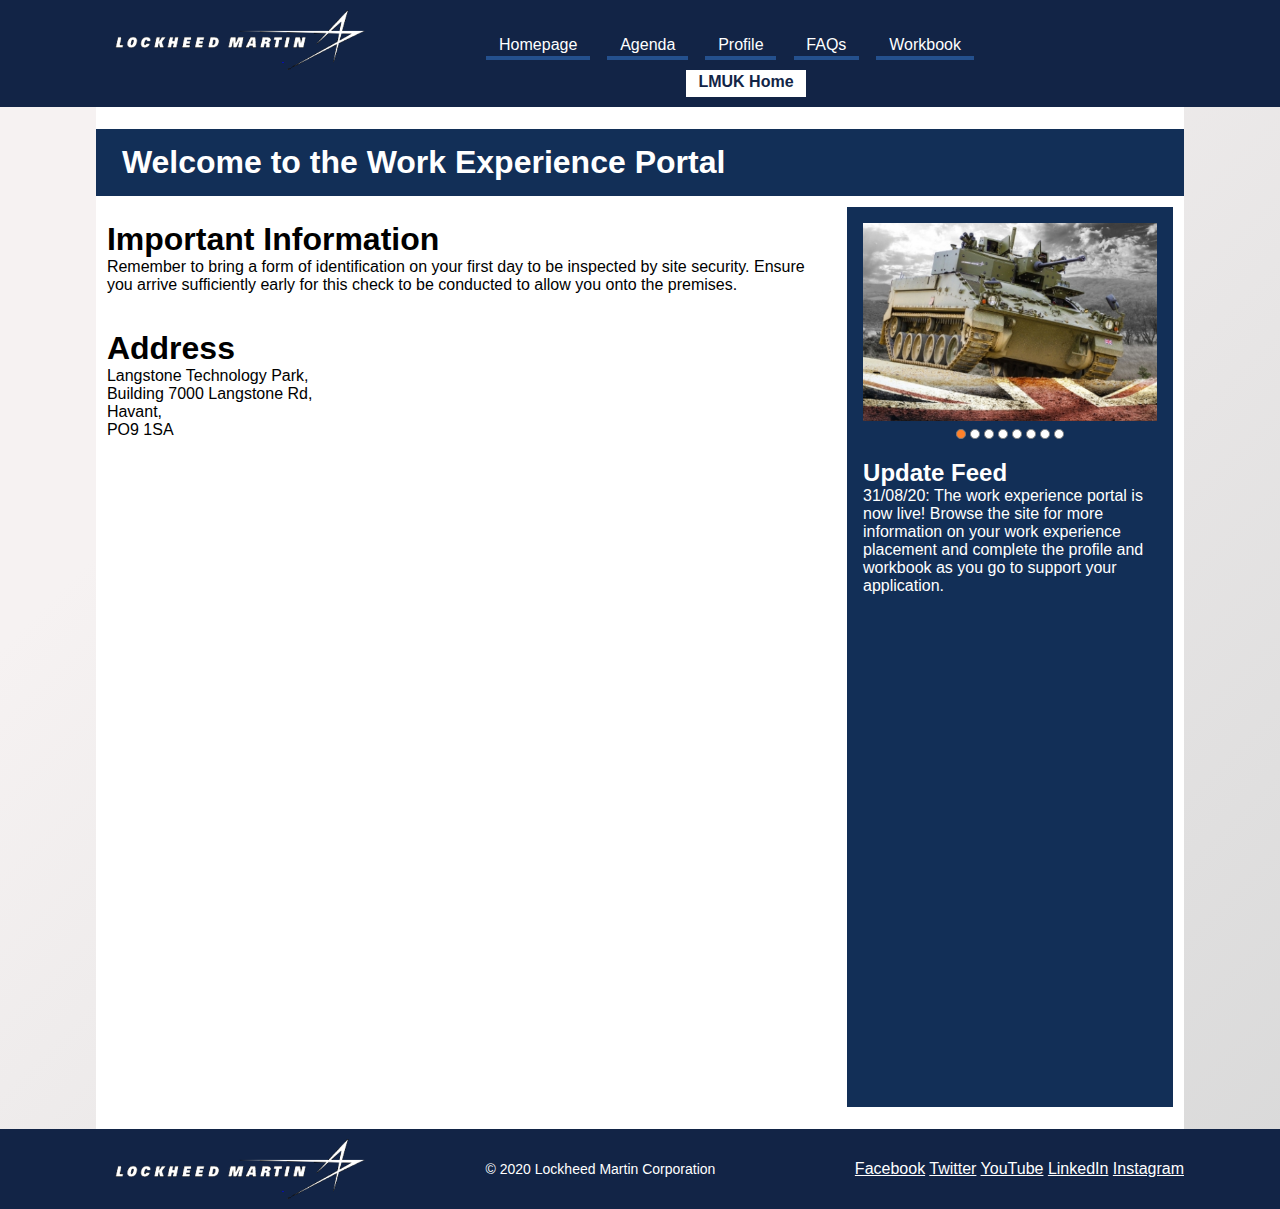
<file: index.html>
<!DOCTYPE html>
<html lang="en">

<head>
    <meta charset="UTF-8">
    <meta name="viewport" content="width=device-width, initial-scale=1.0">
    <title>Homepage</title>
    <link rel="stylesheet" href="css/main.css">
</head>

<body>

    <div id="HeaderWrapper">

        <a href="" class="LMLogo">
            <img src="./imgs/lmlogo.png" alt="Lockheed Martin Logo" class="LMLogo">
        </a>

        <ul id="MenuList">
            <li class="MenuItem">
                <a href="index.html" class="menulink">Homepage</a>
            </li>
            <li class="MenuItem">
                <a href="agenda/day1.html" class="menulink">Agenda</a>
            </li>
            <li class="MenuItem">
                <a href="profile.html" class="menulink">Profile</a>
            </li>
            <li class="MenuItem">
                <a href="faqs.html" class="menulink">FAQs</a>
            </li>
            <li class="MenuItem">
                <a href="workbook.html" class="menulink">Workbook</a>
            </li>
            <li class="LMUKItem">
                <a href="https://www.lockheedmartin.com/en-gb/index.html" class="lmuklink">LMUK Home</a>
            </li>
        </ul>

    </div>

    <div id="ContentWrapper">

        <div id="TitleWrapper">
            <h1 id="TitleMessage"> Welcome to the Work Experience Portal</h1>
        </div>

        <div id="Feed">

            <div id="slide-container">
                <div class="effect slide">
                    <img src="imgs/1.PNG" alt="Turret System">
                </div>
                <div class="effect slide">
                    <img src="imgs/2.PNG" alt ="Battlegroup Command and Control Trainer (BC2T)">
                </div>
                <div class="effect slide">
                    <img src="imgs/3.PNG" alt="C-130J Super Hercules Aircraft">
                </div>
                <div class="effect slide">
                    <img src="imgs/4.PNG" alt="F-35 Lightning II Aircraft">
                </div>
                <div class="effect slide">
                    <img src="imgs/5.PNG" alt="Target Acquisition Designation Sight/Pilot Night Vision Sensor (M-TADS/PNVS)">
                </div>
                <div class="effect slide">
                    <img src="imgs/6.PNG" alt="Queen Elizabeth Class Aircraft Carrier Support (F-35 Aircraft and Merlin Helicopter)">
                </div>
                <div class="effect slide">
                    <img src="imgs/7.PNG" alt="UK Seabed Resources">
                </div>
                <div class="effect slide">
                    <img src="imgs/8.PNG" alt="Merlin Helicopter">
                </div>
            </div>

            <div class="circles-container">
                <span></span>
                <span></span>
                <span></span>
                <span></span>
                <span></span>
                <span></span>
                <span></span>
                <span></span>
            </div>

            <aside>
                <h2>Update Feed</h2>
                <p1>31/08/20: The work experience portal is now live! Browse the site for more information on your work
                    experience placement and complete the profile and workbook as you go to support your application.
                </p1>
            </aside>

        </div>

        <script>
            var index = 0;
            nextSlide();
            function nextSlide() {
                var i;
                var slides = document.getElementsByClassName("slide");
                var circles = document.getElementsByTagName("span");
                for (i = 0; i < slides.length; i++) {
                    slides[i].style.display = " none";
                }

                index = index + 1;
                if (index > slides.length) {
                    index = 1;
                }
                for (i = 0; i < circles.length; i++) {
                    circles[i].className = circles[i].className.replace("ActiveSlide", "");
                }
                slides[index - 1].style.display = "block";
                circles[index - 1].className += "ActiveSlide";
                setTimeout(nextSlide, 10000);
            }
        </script>

        <section>
            <h1>Important Information</h1>
            <p1>Remember to bring a form of identification on your first day to be inspected by site security. Ensure you arrive sufficiently early for this check to be conducted to allow you onto the premises. </p1>
        </section>

        <section>
            <h1>Address</h1>
            <p1>Langstone Technology Park,<br>Building 7000 Langstone Rd,<br>Havant,<br>PO9 1SA</p1>
        </section>

    </div>

    <div id="footer">

        <a href="" class="LMLogo">
            <img src="./imgs/lmlogo.png" alt="Lockheed Martin Logo" class="LMLogo">
        </a>

        <h3> © 2020 Lockheed Martin Corporation</h3>

        <links>
            <a href="https://www.facebook.com/lockheedmartin" class="social">Facebook</a>
            <a href="https://twitter.com/lockheedmartin" class="social">Twitter</a>
            <a href="https://www.youtube.com/user/LockheedMartinVideos" class="social">YouTube</a>
            <a href="https://www.linkedin.com/company/lockheed-martin" class="social">LinkedIn</a>
            <a href="https://www.instagram.com/lockheedmartin/" class="social">Instagram</a>
        </links>

    </div>

</body>

</html>
</file>
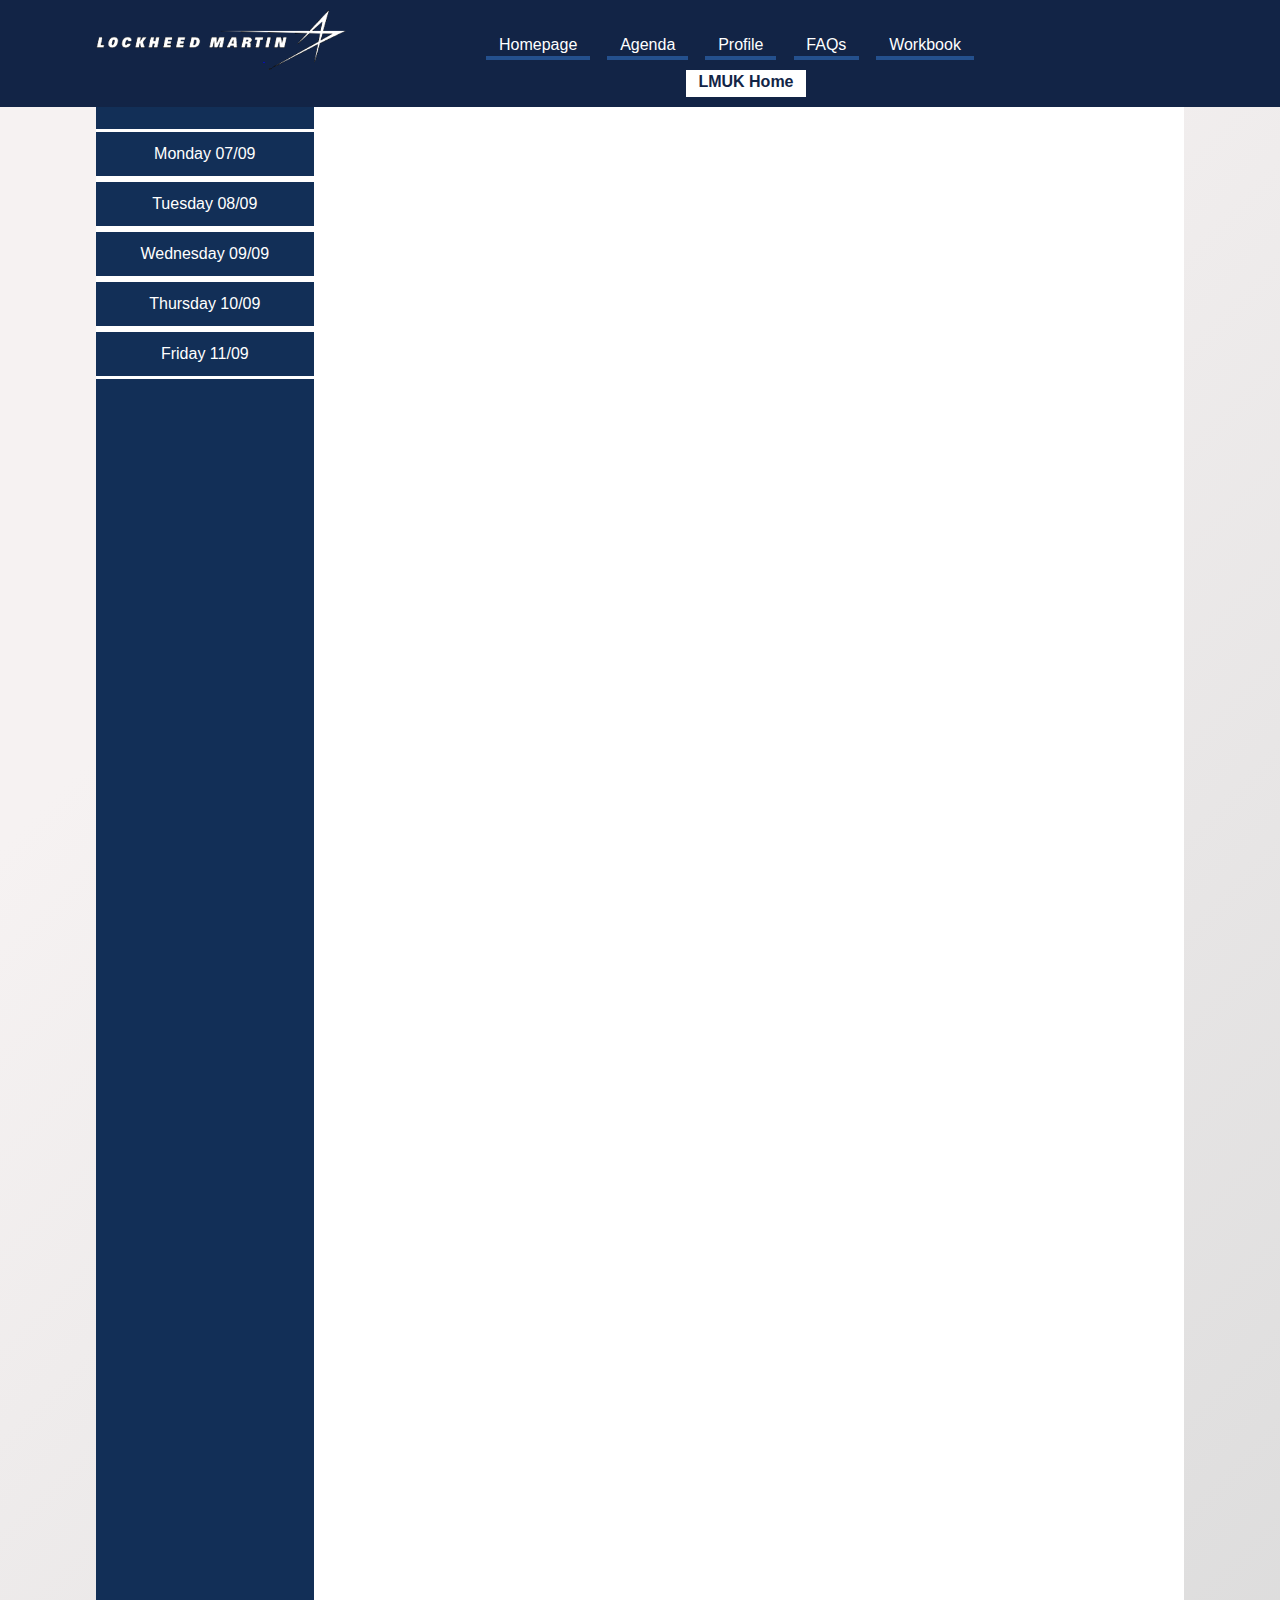
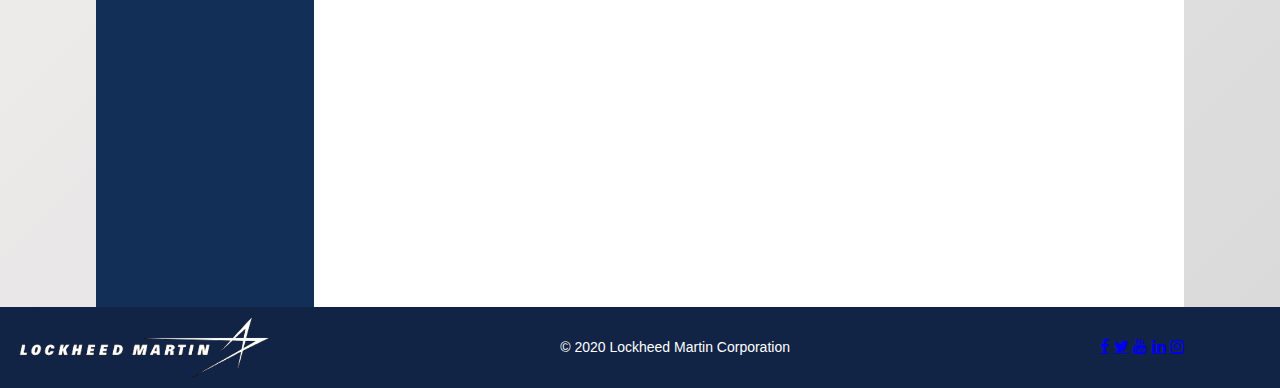
<file: agenda.html>
<!DOCTYPE html>
<html lang="en">

<head>
    <meta charset="UTF-8">
    <meta name="viewport" content="width=device-width, initial-scale=1.0">
    <title>Agenda</title>
    <link rel="stylesheet" href="css/main.css">
    <link href='https://fonts.googleapis.com/css?family=Source+Sans+Pro' rel='stylesheet' type='text/css'>
    <link href="https://stackpath.bootstrapcdn.com/font-awesome/4.7.0/css/font-awesome.min.css" rel="stylesheet">
</head>

    <body>
        <div id="HeaderWrapper">
            <a href="">
                <img src="./imgs/lmlogo.png" alt="Lockheed Martin Logo" class="LMLogo">
            </a>
            <ul id="MenuList">
                <li class="MenuItem">
                    <a href="index.html" class="menulink">Homepage</a>
                </li>
                <li class="MenuItem">
                    <a href="agenda.html" class="menulink">Agenda</a>
                </li>
                <li class="MenuItem">
                    <a href="profile.html" class="menulink">Profile</a>
                </li>
                <li class="MenuItem">
                    <a href="faqs.html" class="menulink">FAQs</a>
                </li>
                <li class="MenuItem">
                    <a href="workbook.html" class="menulink">Workbook</a>
                </li>
                <li class="LMUKItem">
                    <a href="https://www.lockheedmartin.com/en-gb/index.html" class="lmuklink">LMUK Home</a>
                </li>
            </ul>
        </div>

        <div id="ContentWrapper">

            <div id="NavigationPane">
                <ul id="PageNav">
                <li class="PageNavItem">
                    Monday 07/09
                </li>
                <li class="PageNavItem">
                    Tuesday 08/09
                </li>
                <li class="PageNavItem">
                    Wednesday 09/09
                </li>
                <li class="PageNavItem">
                    Thursday 10/09
                </li>
                <li class="PageNavItem">
                    Friday 11/09
                </li>
                </ul>
            </div>
            
        </div>

        <div id="footer">
            <a href="">
                <img src="./imgs/lmlogo.png" alt="Lockheed Martin Logo" class="LMLogo">
            </a>

            <h3> © 2020 Lockheed Martin Corporation</h3>

            <links>
                <a href="https://www.facebook.com/lockheedmartin" class="fa fa-facebook"></a>
                <a href="https://twitter.com/lockheedmartin" class="fa fa-twitter"></a>
                <a href="https://www.youtube.com/user/LockheedMartinVideos" class="fa fa-youtube"></a>
                <a href="https://www.linkedin.com/company/lockheed-martin" class="fa fa-linkedin"></a>
                <a href="https://www.instagram.com/lockheedmartin/" class="fa fa-instagram"></a>
            </links>
        </div>

    </body>

</html>
</file>
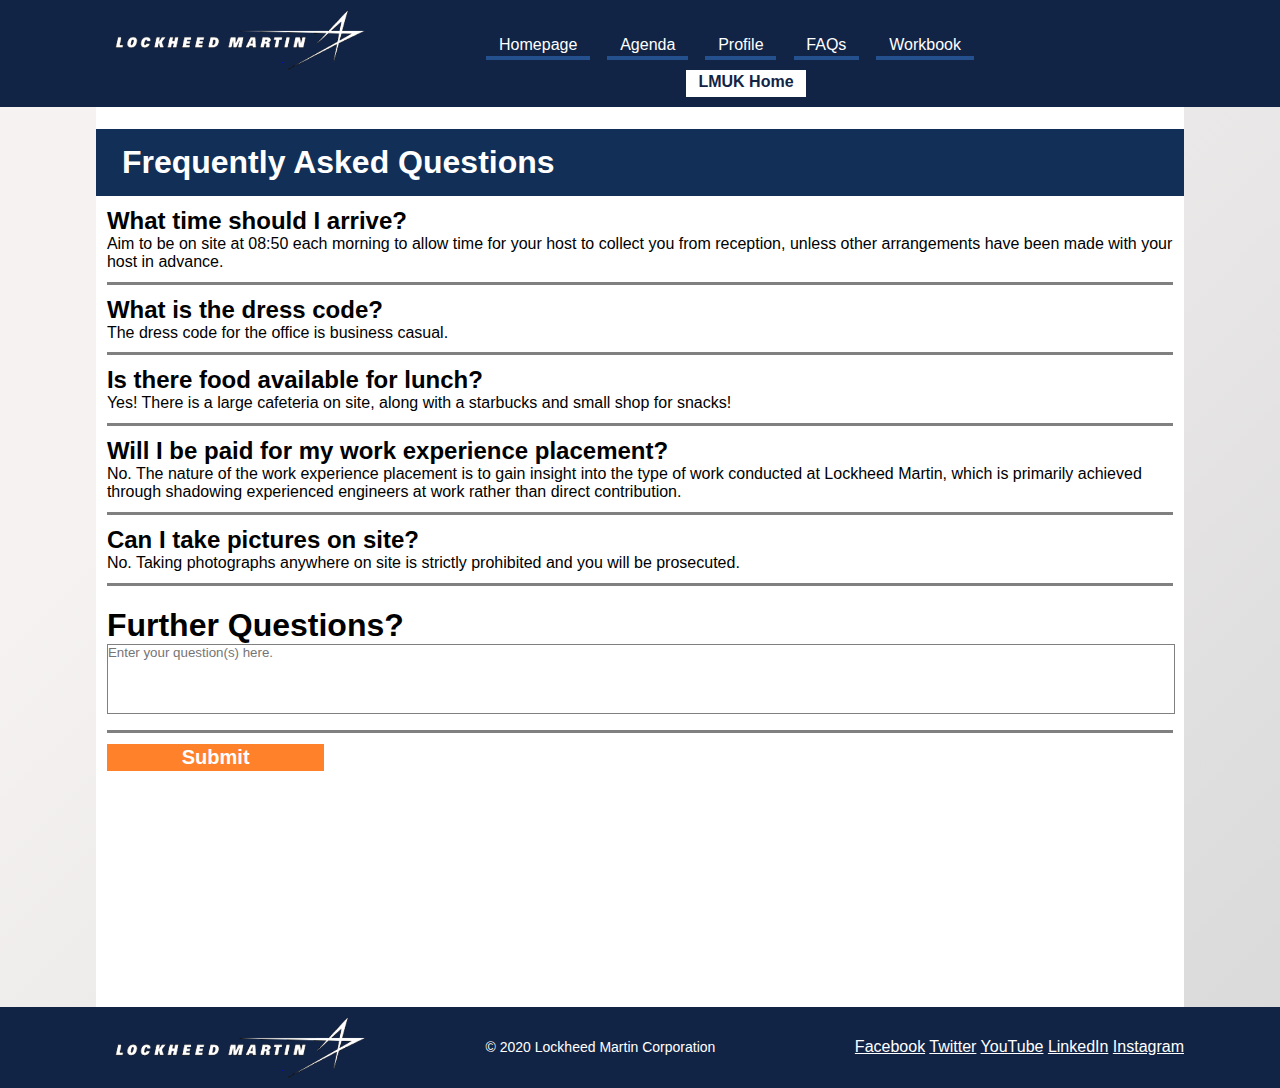
<file: faqs.html>
<!DOCTYPE html>
<html lang="en">

<head>
    <meta charset="UTF-8">
    <meta name="viewport" content="width=device-width, initial-scale=1.0">
    <title>FAQs</title>
    <link rel="stylesheet" href="css/main.css">
</head>

<body>

    <div id="HeaderWrapper">

        <a href="" class="LMLogo">
            <img src="./imgs/lmlogo.png" alt="Lockheed Martin Logo" class="LMLogo">
        </a>

        <ul id="MenuList">
            <li class="MenuItem">
                <a href="index.html" class="menulink">Homepage</a>
            </li>
            <li class="MenuItem">
                <a href="agenda/day1.html" class="menulink">Agenda</a>
            </li>
            <li class="MenuItem">
                <a href="profile.html" class="menulink">Profile</a>
            </li>
            <li class="MenuItem">
                <a href="faqs.html" class="menulink">FAQs</a>
            </li>
            <li class="MenuItem">
                <a href="workbook.html" class="menulink">Workbook</a>
            </li>
            <li class="LMUKItem">
                <a href="https://www.lockheedmartin.com/en-gb/index.html" class="lmuklink">LMUK Home</a>
            </li>
        </ul>

    </div>

    <div id="ContentWrapper">

        <div id="TitleWrapper">
            <h1 id="TitleMessage">Frequently Asked Questions</h1>
        </div>

        <form action="##" method="post">

            <article>
                <h2 id="q1"> What time should I arrive?</h2>
                <p1>
                    Aim to be on site at 08:50 each morning to allow time for your host to collect you from reception, unless other arrangements have been made with your host in advance. 
                </p1>
            </article>
            <article>
                <h2 id="q2"> What is the dress code?</h2>
                <p1>
                    The dress code for the office is business casual. 
                </p1>
            </article>
            <article>
                <h2 id="q3"> Is there food available for lunch?</h2>
                <p1>
                    Yes! There is a large cafeteria on site, along with a starbucks and small shop for snacks!
                </p1>
            </article>
            <article>
                <h2 id="q4"> Will I be paid for my work experience placement?</h2>
                <p1>
                    No. The nature of the work experience placement is to gain insight into the type of work conducted at Lockheed Martin, which is primarily achieved through shadowing experienced engineers at work rather than direct contribution. 
                </p1>
            </article>
            <article>
                <h2 id="q5"> Can I take pictures on site?</h2>
                <p1>
                    No. Taking photographs anywhere on site is strictly prohibited and you will be prosecuted. 
                </p1>
            </article>
            <article>
                <h1> Further Questions? </h1>
                <div id="QuestionInputField">
                    <p><input type="textarea" name="Question" required placeholder="Enter your question(s) here."></p>
                </div>
            </article>

            <p><label for="submit"></label><input type="submit" name="submit" value="Submit"></p>

        </form>

    </div>

    <div id="footer">

        <a href="" class="LMLogo">
            <img src="./imgs/lmlogo.png" alt="Lockheed Martin Logo" class="LMLogo">
        </a>

        <h3> © 2020 Lockheed Martin Corporation</h3>

        <links>
            <a href="https://www.facebook.com/lockheedmartin" class="social">Facebook</a>
            <a href="https://twitter.com/lockheedmartin" class="social">Twitter</a>
            <a href="https://www.youtube.com/user/LockheedMartinVideos" class="social">YouTube</a>
            <a href="https://www.linkedin.com/company/lockheed-martin" class="social">LinkedIn</a>
            <a href="https://www.instagram.com/lockheedmartin/" class="social">Instagram</a>
        </links>

    </div>

</body>

</html>
</file>
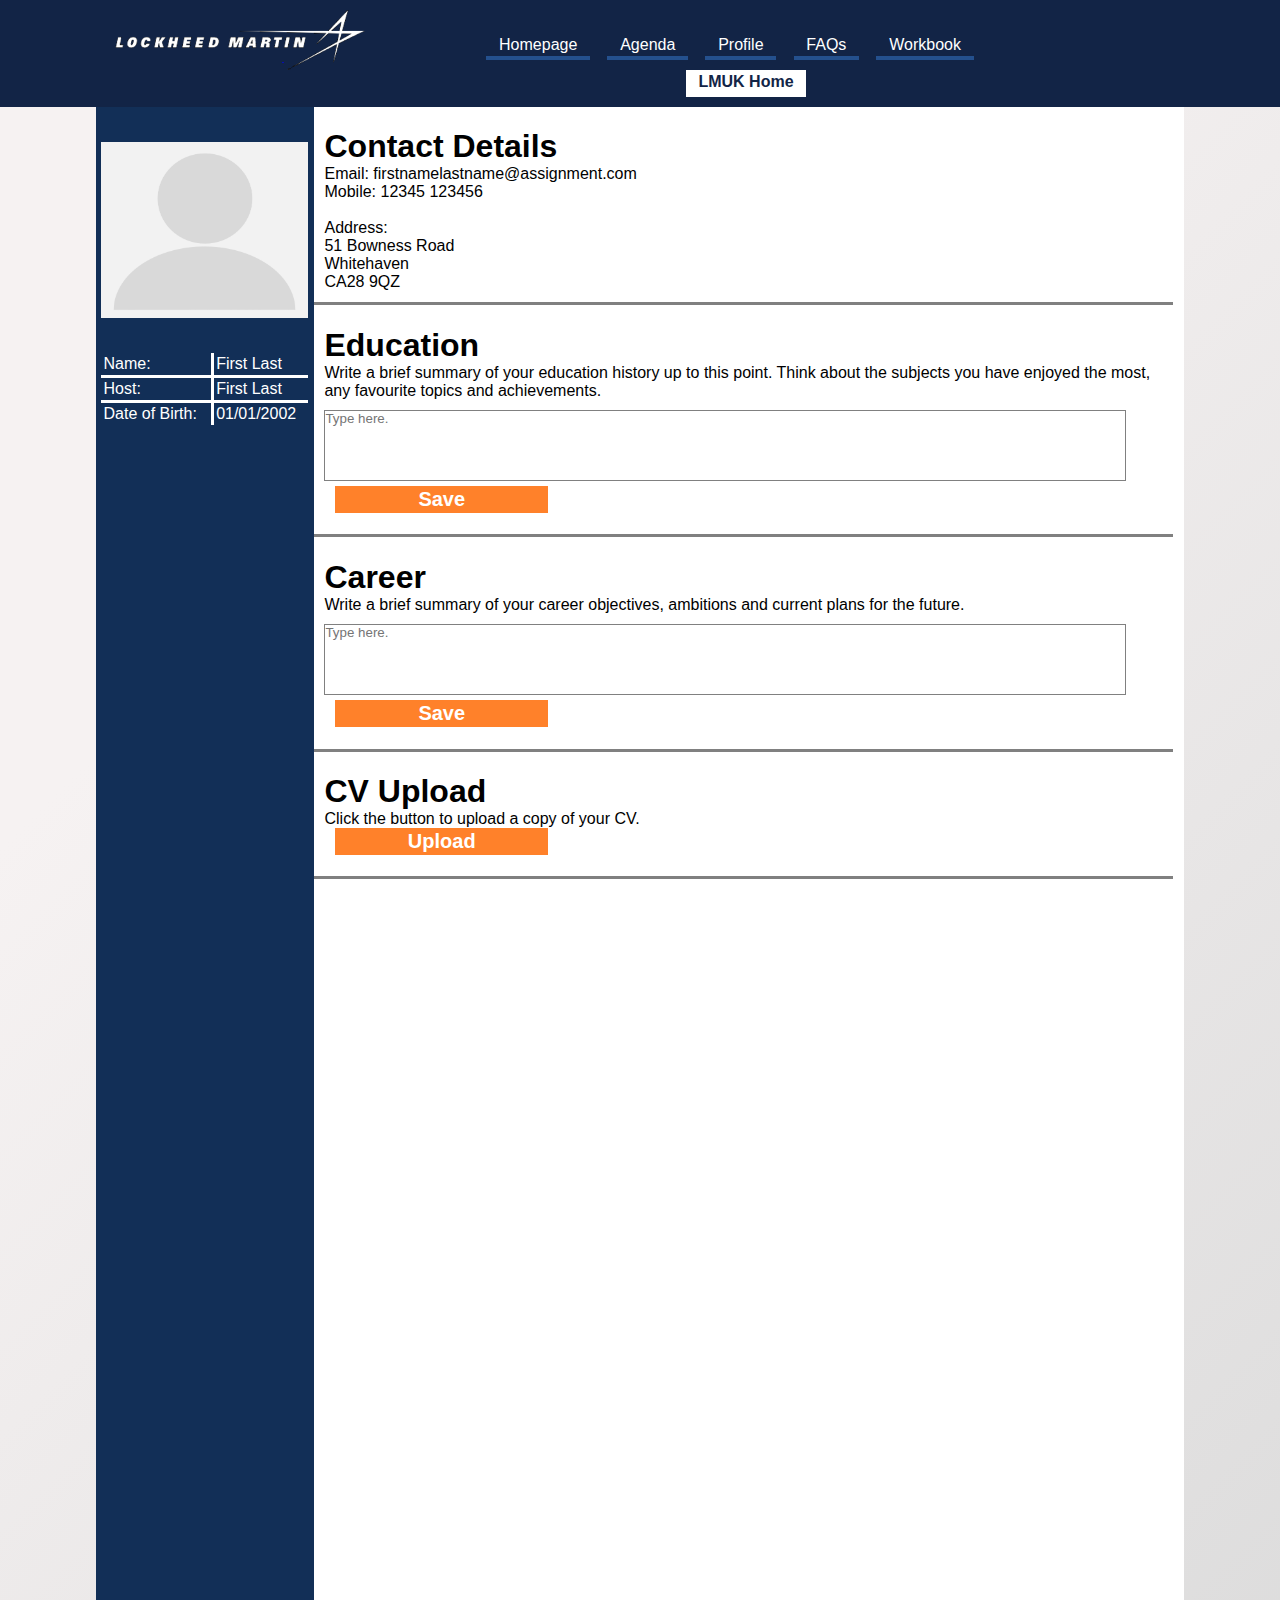
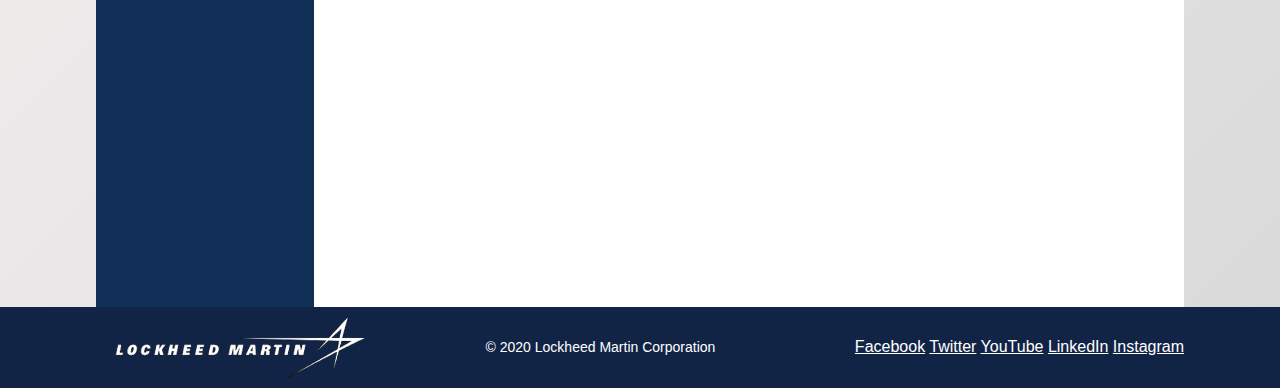
<file: profile.html>
<!DOCTYPE html>
<html lang="en">

<head>
    <meta charset="UTF-8">
    <meta name="viewport" content="width=device-width, initial-scale=1.0">
    <title>Profile</title>
    <link rel="stylesheet" href="css/main.css">
</head>

<body>

    <div id="HeaderWrapper">

        <a href="" class="LMLogo">
            <img src="./imgs/lmlogo.png" alt="Lockheed Martin Logo" class="LMLogo">
        </a>

        <ul id="MenuList">
            <li class="MenuItem">
                <a href="index.html" class="menulink" id="HomepageLink">Homepage</a>
            </li>
            <li class="MenuItem">
                <a href="agenda/day1.html" class="menulink">Agenda</a>
            </li>
            <li class="MenuItem">
                <a href="profile.html" class="menulink">Profile</a>
            </li>
            <li class="MenuItem">
                <a href="faqs.html" class="menulink">FAQs</a>
            </li>
            <li class="MenuItem">
                <a href="workbook.html" class="menulink">Workbook</a>
            </li>
            <li class="LMUKItem">
                <a href="https://www.lockheedmartin.com/en-gb/index.html" class="lmuklink">LMUK Home</a>
            </li>
        </ul>

    </div>

    <div id="ContentWrapper">

        <div id="NavigationPane">

            <img src="imgs/profile.PNG" id="ProfilePhoto">

            <table>
                <tr>
                    <td>Name:</td>
                    <td>First Last</td>
                </tr>
                <tr>
                    <td>Host:</td>
                    <td>First Last</td>
                </tr>
                <tr>
                    <td>Date of Birth:</td>
                    <td>01/01/2002</td>
                </tr>

            </table>

        </div>

        <article>
            <h1> Contact Details </h1>
            <p1>
                Email: firstnamelastname@assignment.com <br> 
                Mobile: 12345 123456 <br> <br>

                Address: <br>
                51 Bowness Road<br>
                Whitehaven<br>
                CA28 9QZ
            </p1>
        </article>

        <article>
            <h1> Education </h1>
            <form action="##" method="post">
                <p1>
                    Write a brief summary of your education history up to this point. Think about the subjects you have enjoyed the most, any favourite topics and achievements. 
                </p1>
                <p><input type="textarea" name="a1" placeholder="Type here." class="ProfileDetails"></p>
                <p><label for="submit"></label><input type="submit" name="submit" value="Save"></p>
            </form>
        </article>

        <article>
            <h1> Career </h1>
            <form action="##" method="post">
                <p1>
                    Write a brief summary of your career objectives, ambitions and current plans for the future. 
                </p1>
                <p><input type="textarea" name="a1" placeholder="Type here." class="ProfileDetails"></p>
                <p><label for="submit"></label><input type="submit" name="submit" value="Save"></p>
            </form>
        </article>

        <article>
            <h1> CV Upload </h1>
            <form action="##" method="post">
                <p1>
                    Click the button to upload a copy of your CV. 
                </p1>
                <p><label for="submit"></label><input type="submit" name="submit" value="Upload"></p>
            </form>
        </article>

    </div>

    <div id="footer">
        <a href="" class="LMLogo">
            <img src="./imgs/lmlogo.png" alt="Lockheed Martin Logo" class="LMLogo">
        </a>

        <h3>© 2020 Lockheed Martin Corporation</h3>

        <links>
            <a href="https://www.facebook.com/lockheedmartin" class="social">Facebook</a>
            <a href="https://twitter.com/lockheedmartin" class="social">Twitter</a>
            <a href="https://www.youtube.com/user/LockheedMartinVideos" class="social">YouTube</a>
            <a href="https://www.linkedin.com/company/lockheed-martin" class="social">LinkedIn</a>
            <a href="https://www.instagram.com/lockheedmartin/" class="social">Instagram</a>
        </links>

    </div>

</body>

</html>
</file>
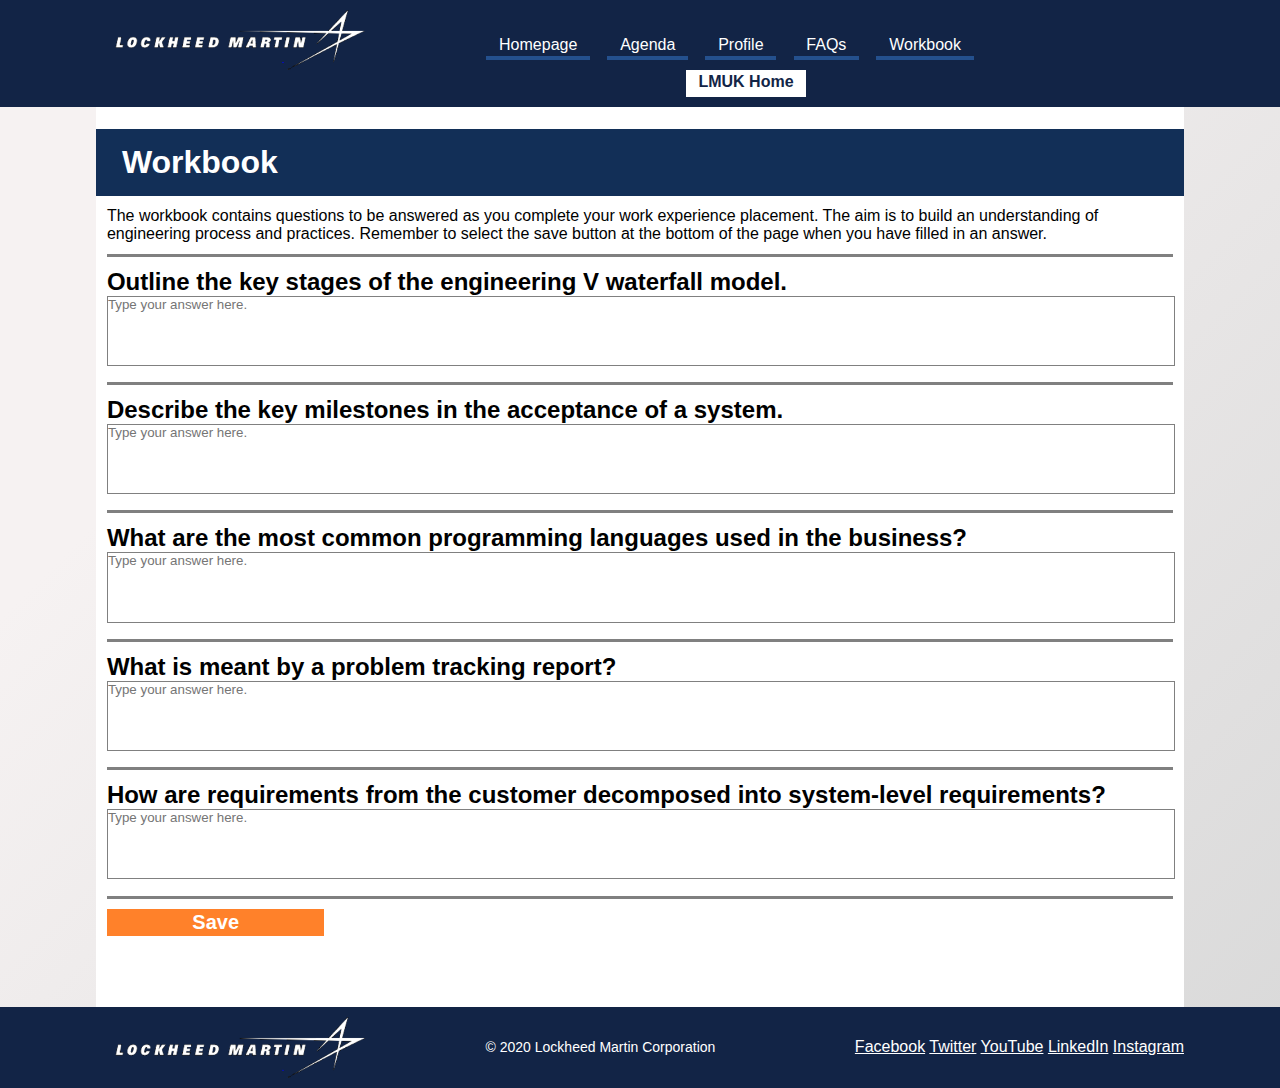
<file: workbook.html>
<!DOCTYPE html>
<html lang="en">

<head>
    <meta charset="UTF-8">
    <meta name="viewport" content="width=device-width, initial-scale=1.0">
    <title>Workbook</title>
    <link rel="stylesheet" href="css/main.css">
</head>

<body>

    <div id="HeaderWrapper">

        <a href="" class="LMLogo">
            <img src="./imgs/lmlogo.png" alt="Lockheed Martin Logo" class="LMLogo">
        </a>

        <ul id="MenuList">
            <li class="MenuItem">
                <a href="index.html" class="menulink">Homepage</a>
            </li>
            <li class="MenuItem">
                <a href="agenda/day1.html" class="menulink">Agenda</a>
            </li>
            <li class="MenuItem">
                <a href="profile.html" class="menulink">Profile</a>
            </li>
            <li class="MenuItem">
                <a href="faqs.html" class="menulink">FAQs</a>
            </li>
            <li class="MenuItem">
                <a href="workbook.html" class="menulink">Workbook</a>
            </li>
            <li class="LMUKItem">
                <a href="https://www.lockheedmartin.com/en-gb/index.html" class="lmuklink">LMUK Home</a>
            </li>
        </ul>

    </div>

    <div id="ContentWrapper">

        <div id="TitleWrapper">
            <h1 id="TitleMessage">Workbook</h1>
        </div>

        <article id="WorkbookDescription">
            <p1>
                The workbook contains questions to be answered as you complete your work experience placement. The aim
                is to build an understanding of engineering process and practices. Remember to select the save button at
                the bottom of the page when you have filled in an answer.
            </p1>
        </article>

        <form action="##" method="post">

            <article>
                <h2 id="q1"> Outline the key stages of the engineering V waterfall model. </h2>
                <div id="a1">
                    <p><input type="textarea" name="a1" placeholder="Type your answer here."></p>
                </div>
            </article>

            <article>
                <h2 id="q2"> Describe the key milestones in the acceptance of a system. </h2>
                <div id="a2">
                    <p><input type="textarea" name="a1" placeholder="Type your answer here."></p>
                </div>
            </article>

            <article>
                <h2 id="q3"> What are the most common programming languages used in the business?</h2>
                <div id="a3">
                    <p><input type="textarea" name="a1" placeholder="Type your answer here."></p>
                </div>
            </article>

            <article>
                <h2 id="q4"> What is meant by a problem tracking report?</h2>
                <div id="a4">
                    <p><input type="textarea" name="a1" placeholder="Type your answer here."></p>
                </div>
            </article>

            <article>
                <h2 id="q5"> How are requirements from the customer decomposed into system-level requirements?</h2>
                <div id="a5">
                    <p><input type="textarea" name="a1" placeholder="Type your answer here."></p>
                </div>
            </article>

            <p><label for="submit"></label><input type="submit" name="submit" value="Save"></p>

        </form>

    </div>

    <div id="footer">

        <a href="" class="LMLogo">
            <img src="./imgs/lmlogo.png" alt="Lockheed Martin Logo" class="LMLogo">
        </a>

        <h3> © 2020 Lockheed Martin Corporation</h3>

        <links>
            <a href="https://www.facebook.com/lockheedmartin" class="social">Facebook</a>
            <a href="https://twitter.com/lockheedmartin" class="social">Twitter</a>
            <a href="https://www.youtube.com/user/LockheedMartinVideos" class="social">YouTube</a>
            <a href="https://www.linkedin.com/company/lockheed-martin" class="social">LinkedIn</a>
            <a href="https://www.instagram.com/lockheedmartin/" class="social">Instagram</a>
        </links>

    </div>

</body>

</html>
</file>
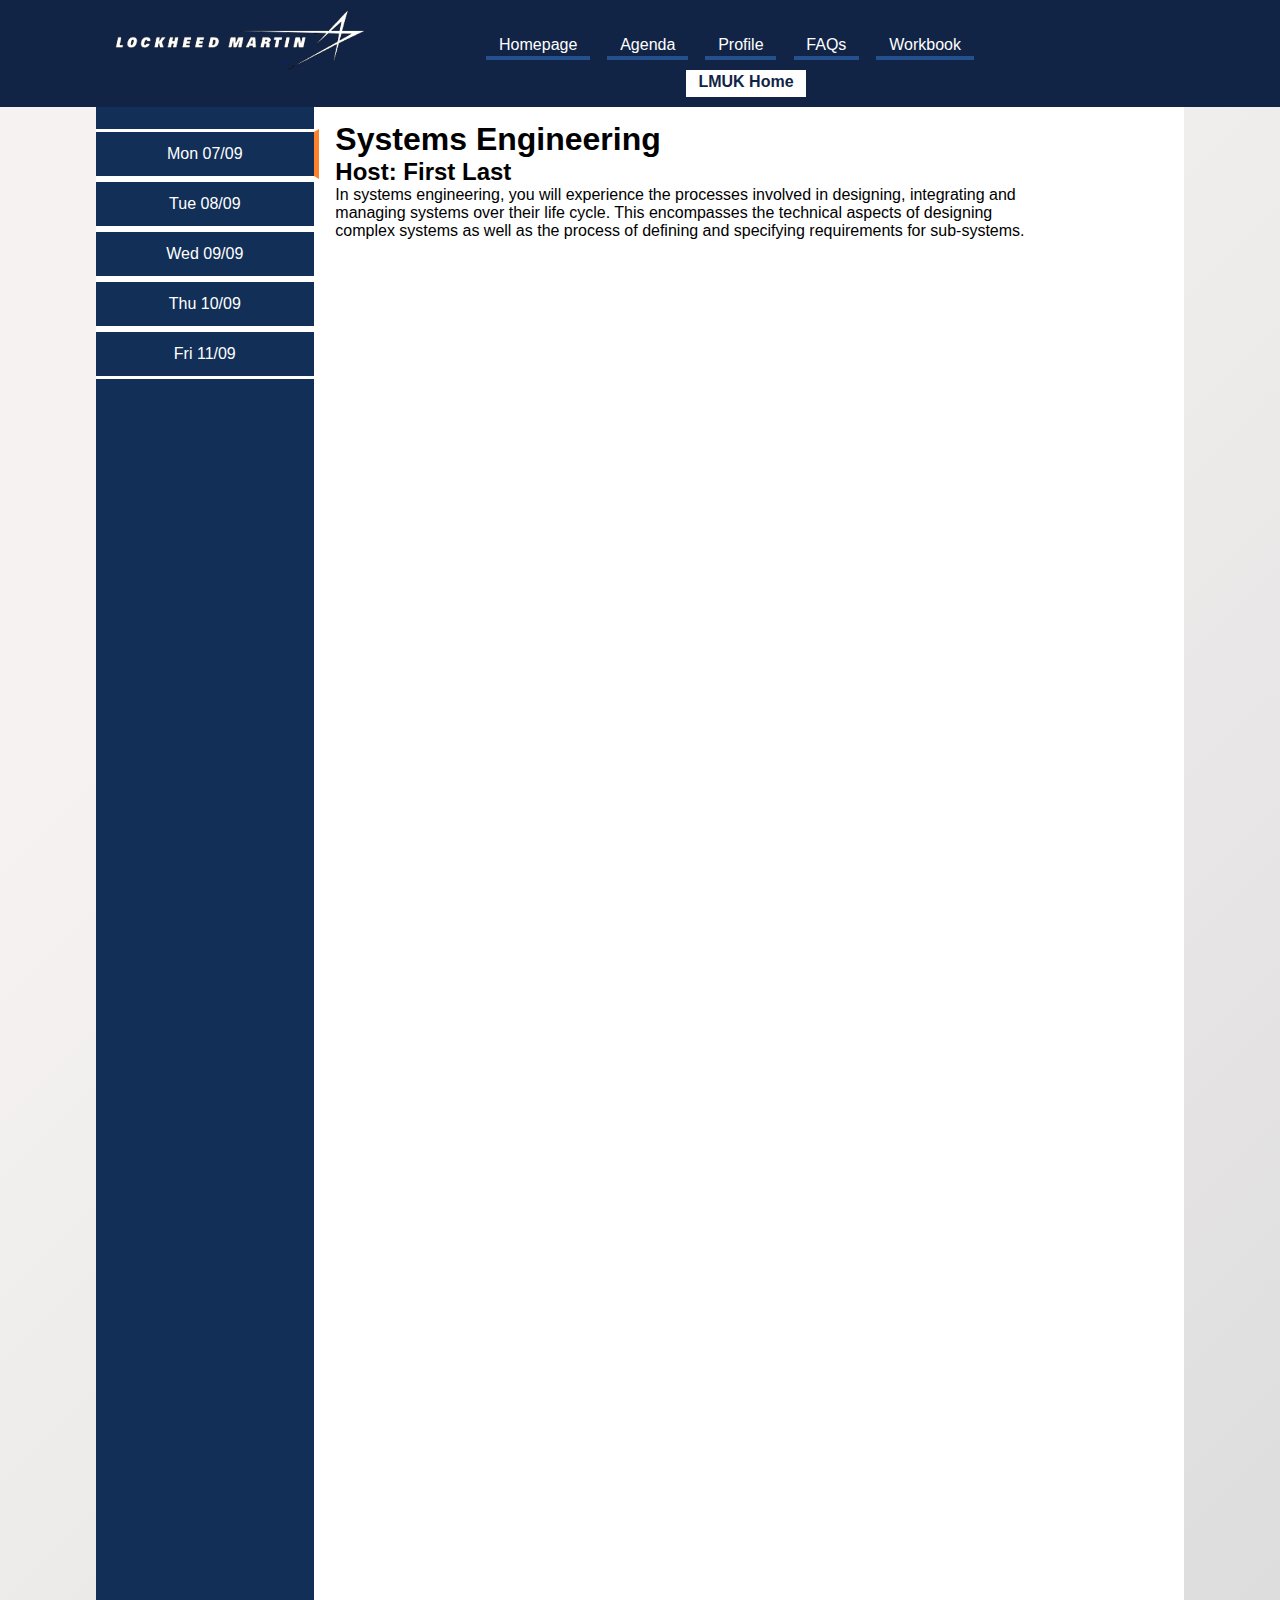
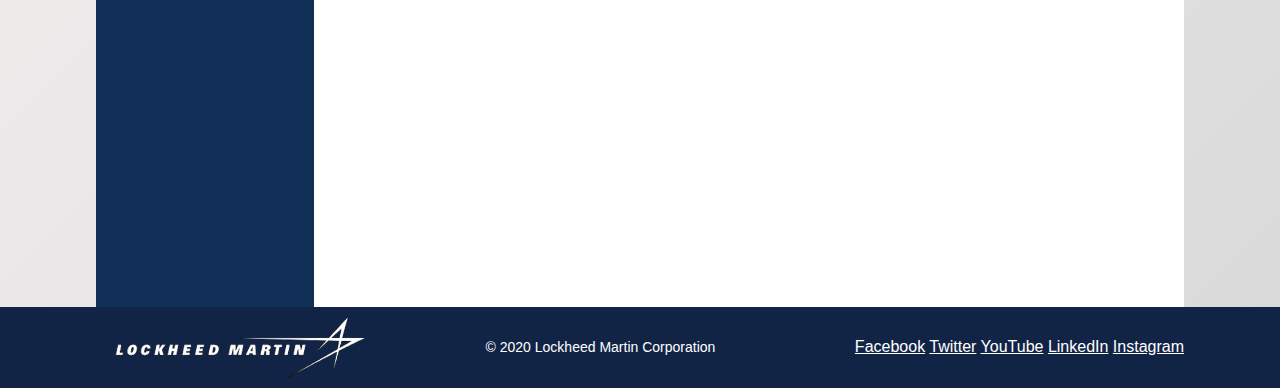
<file: agenda/day1.html>
<!DOCTYPE html>
<html lang="en">

<head>
    <meta charset="UTF-8">
    <meta name="viewport" content="width=device-width, initial-scale=1.0">
    <title>Day 1 - Monday 07/09</title>
    <link rel="stylesheet" href="../css/main.css">
</head>

<body>

    <div id="HeaderWrapper">

        <a href="" class="LMLogo">
            <img src="../imgs/lmlogo.png" alt="Lockheed Martin Logo" class="LMLogo">
        </a>

        <ul id="MenuList">
            <li class="MenuItem">
                <a href="../index.html" class="menulink">Homepage</a>
            </li>
            <li class="MenuItem">
                <a href="../agenda/day1.html" class="menulink">Agenda</a>
            </li>
            <li class="MenuItem">
                <a href="../profile.html" class="menulink">Profile</a>
            </li>
            <li class="MenuItem">
                <a href="../faqs.html" class="menulink">FAQs</a>
            </li>
            <li class="MenuItem">
                <a href="../workbook.html" class="menulink">Workbook</a>
            </li>
            <li class="LMUKItem">
                <a href="https://www.lockheedmartin.com/en-gb/index.html" class="lmuklink">LMUK Home</a>
            </li>
        </ul>

    </div>

    <div id="ContentWrapper">

        <div id="NavigationPane">
            <ul id="PageNav">
                <li id="ActivePage" class="PageNavItem">
                    <a href="day1.html" class="menulink">Mon 07/09</a>
                </li>
                <li class="PageNavItem">
                    <a href="day2.html" class="menulink">Tue 08/09</a>
                </li>
                <li class="PageNavItem">
                    <a href="day3.html" class="menulink">Wed 09/09</a>
                </li>
                <li class="PageNavItem">
                    <a href="day4.html" class="menulink">Thu 10/09</a>
                </li>
                <li class="PageNavItem">
                    <a href="day5.html" class="menulink">Fri 11/09</a>
                </li>
            </ul>
        </div>

        <section>
            <h1> Systems Engineering</h1>
            <h2>Host: First Last</h2>
            <p1>In systems engineering, you will experience the processes involved in designing, integrating and managing systems over their life cycle. This encompasses the technical aspects of designing complex systems as well as the process of defining and specifying requirements for sub-systems. </p1>
        </section>

    </div>

    <div id="footer">

        <a href="" class="LMLogo">
            <img src="../imgs/lmlogo.png" alt="Lockheed Martin Logo" class="LMLogo">
        </a>

        <h3> © 2020 Lockheed Martin Corporation</h3>

        <links>
            <a href="https://www.facebook.com/lockheedmartin" class="social">Facebook</a>
            <a href="https://twitter.com/lockheedmartin" class="social">Twitter</a>
            <a href="https://www.youtube.com/user/LockheedMartinVideos" class="social">YouTube</a>
            <a href="https://www.linkedin.com/company/lockheed-martin" class="social">LinkedIn</a>
            <a href="https://www.instagram.com/lockheedmartin/" class="social">Instagram</a>
        </links>

    </div>

</body>

</html>
</file>
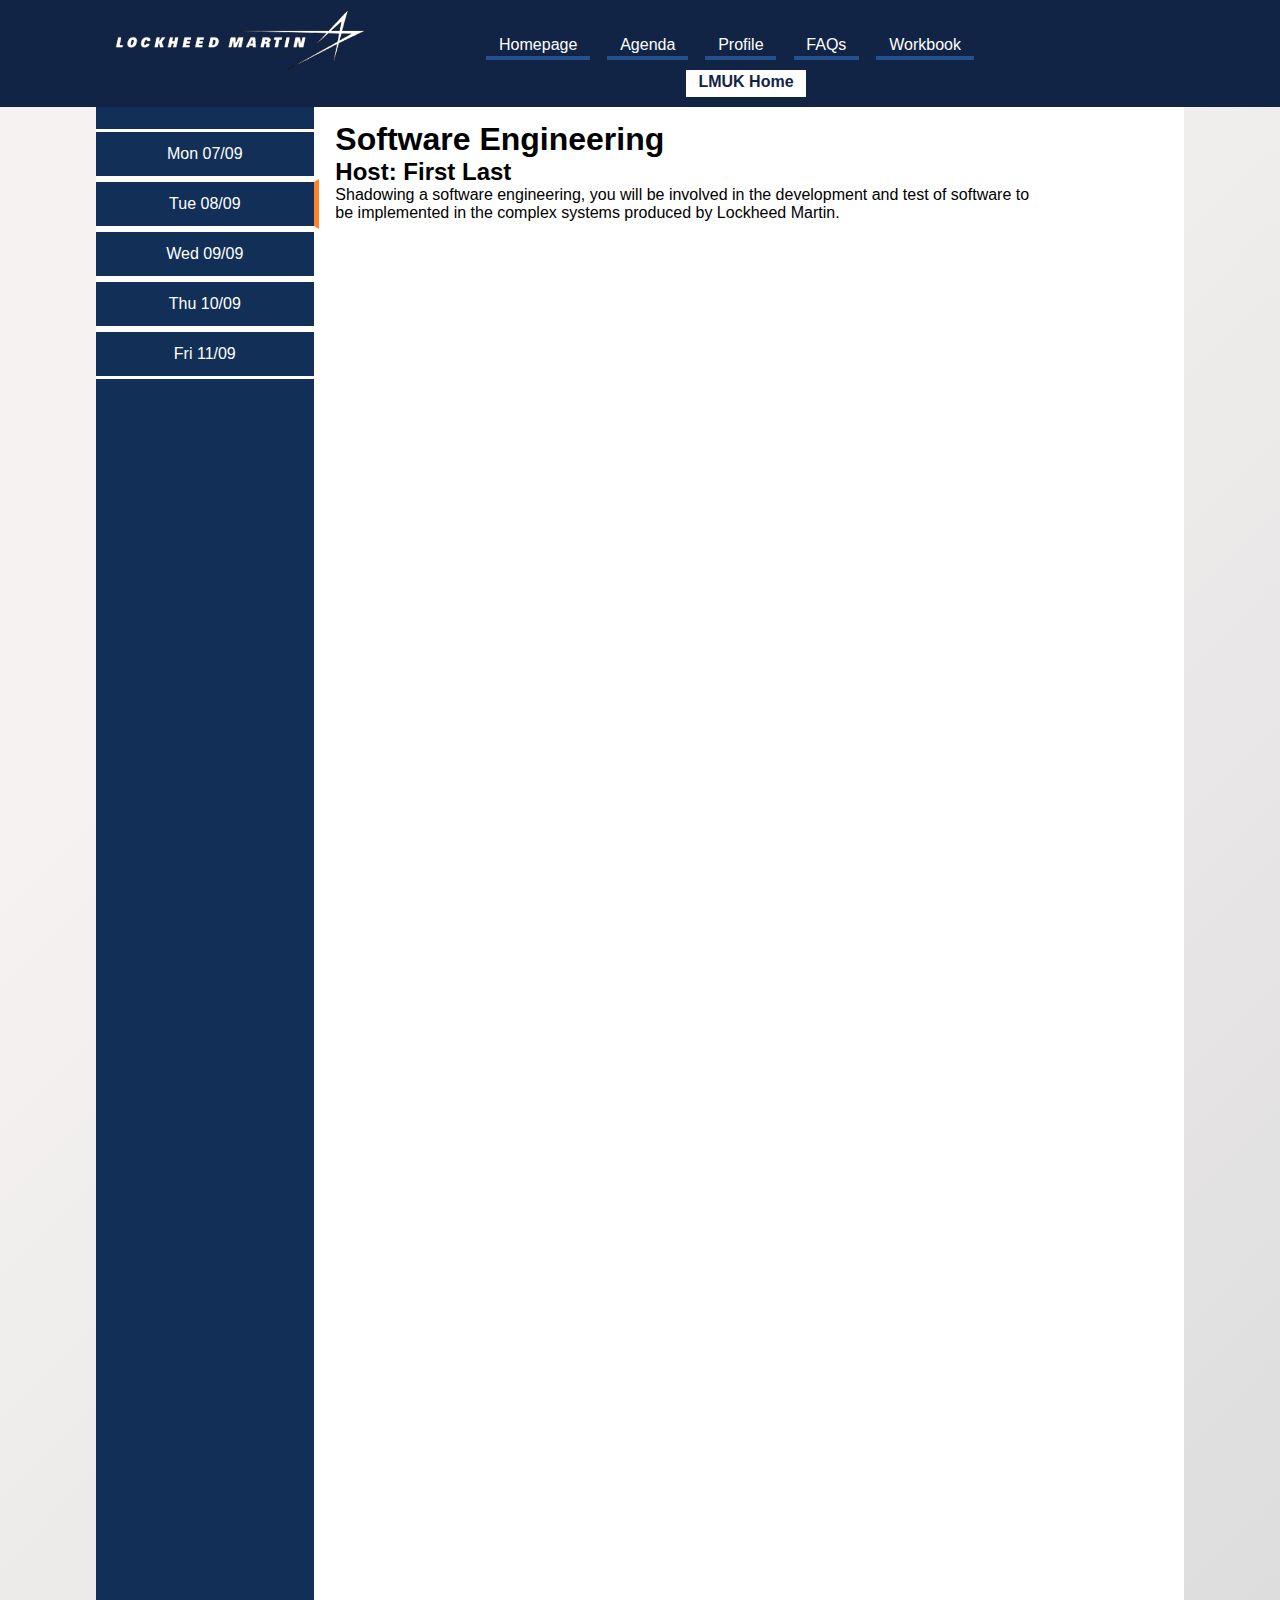
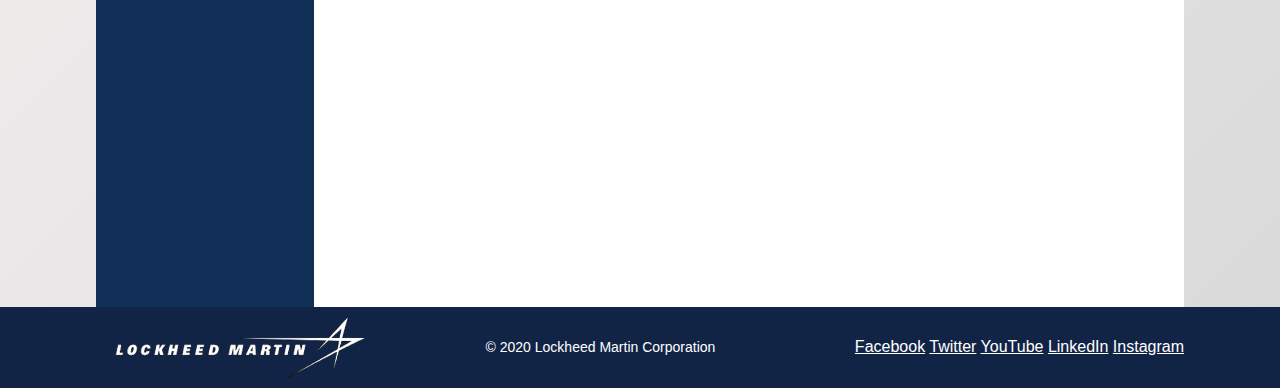
<file: agenda/day2.html>
<!DOCTYPE html>
<html lang="en">

<head>
    <meta charset="UTF-8">
    <meta name="viewport" content="width=device-width, initial-scale=1.0">
    <title>Day 2 - Tuesday 08/09</title>
    <link rel="stylesheet" href="../css/main.css">
</head>

<body>

    <div id="HeaderWrapper">

        <a href="" class="LMLogo">
            <img src="../imgs/lmlogo.png" alt="Lockheed Martin Logo" class="LMLogo">
        </a>

        <ul id="MenuList">
            <li class="MenuItem">
                <a href="../index.html" class="menulink">Homepage</a>
            </li>
            <li class="MenuItem">
                <a href="../agenda/day1.html" class="menulink">Agenda</a>
            </li>
            <li class="MenuItem">
                <a href="../profile.html" class="menulink">Profile</a>
            </li>
            <li class="MenuItem">
                <a href="../faqs.html" class="menulink">FAQs</a>
            </li>
            <li class="MenuItem">
                <a href="../workbook.html" class="menulink">Workbook</a>
            </li>
            <li class="LMUKItem">
                <a href="https://www.lockheedmartin.com/en-gb/index.html" class="lmuklink">LMUK Home</a>
            </li>
        </ul>

    </div>

    <div id="ContentWrapper">

        <div id="NavigationPane">
            <ul id="PageNav">
                <li class="PageNavItem">
                    <a href="day1.html" class="menulink">Mon 07/09</a>
                </li>
                <li id="ActivePage" class="PageNavItem">
                    <a href="day2.html" class="menulink">Tue 08/09</a>
                </li>
                <li class="PageNavItem">
                    <a href="day3.html" class="menulink">Wed 09/09</a>
                </li>
                <li class="PageNavItem">
                    <a href="day4.html" class="menulink">Thu 10/09</a>
                </li>
                <li class="PageNavItem">
                    <a href="day5.html" class="menulink">Fri 11/09</a>
                </li>
            </ul>
        </div>

        <section>
            <h1> Software Engineering</h1>
            <h2>Host: First Last</h2>
            <p1>Shadowing a software engineering, you will be involved in the development and test of software to be implemented in the complex systems produced by Lockheed Martin. </p1>
        </section>

    </div>

    <div id="footer">

        <a href="" class="LMLogo">
            <img src="../imgs/lmlogo.png" alt="Lockheed Martin Logo" class="LMLogo">
        </a>

        <h3> © 2020 Lockheed Martin Corporation</h3>

        <links>
            <a href="https://www.facebook.com/lockheedmartin" class="social">Facebook</a>
            <a href="https://twitter.com/lockheedmartin" class="social">Twitter</a>
            <a href="https://www.youtube.com/user/LockheedMartinVideos" class="social">YouTube</a>
            <a href="https://www.linkedin.com/company/lockheed-martin" class="social">LinkedIn</a>
            <a href="https://www.instagram.com/lockheedmartin/" class="social">Instagram</a>
        </links>

    </div>

</body>

</html>
</file>
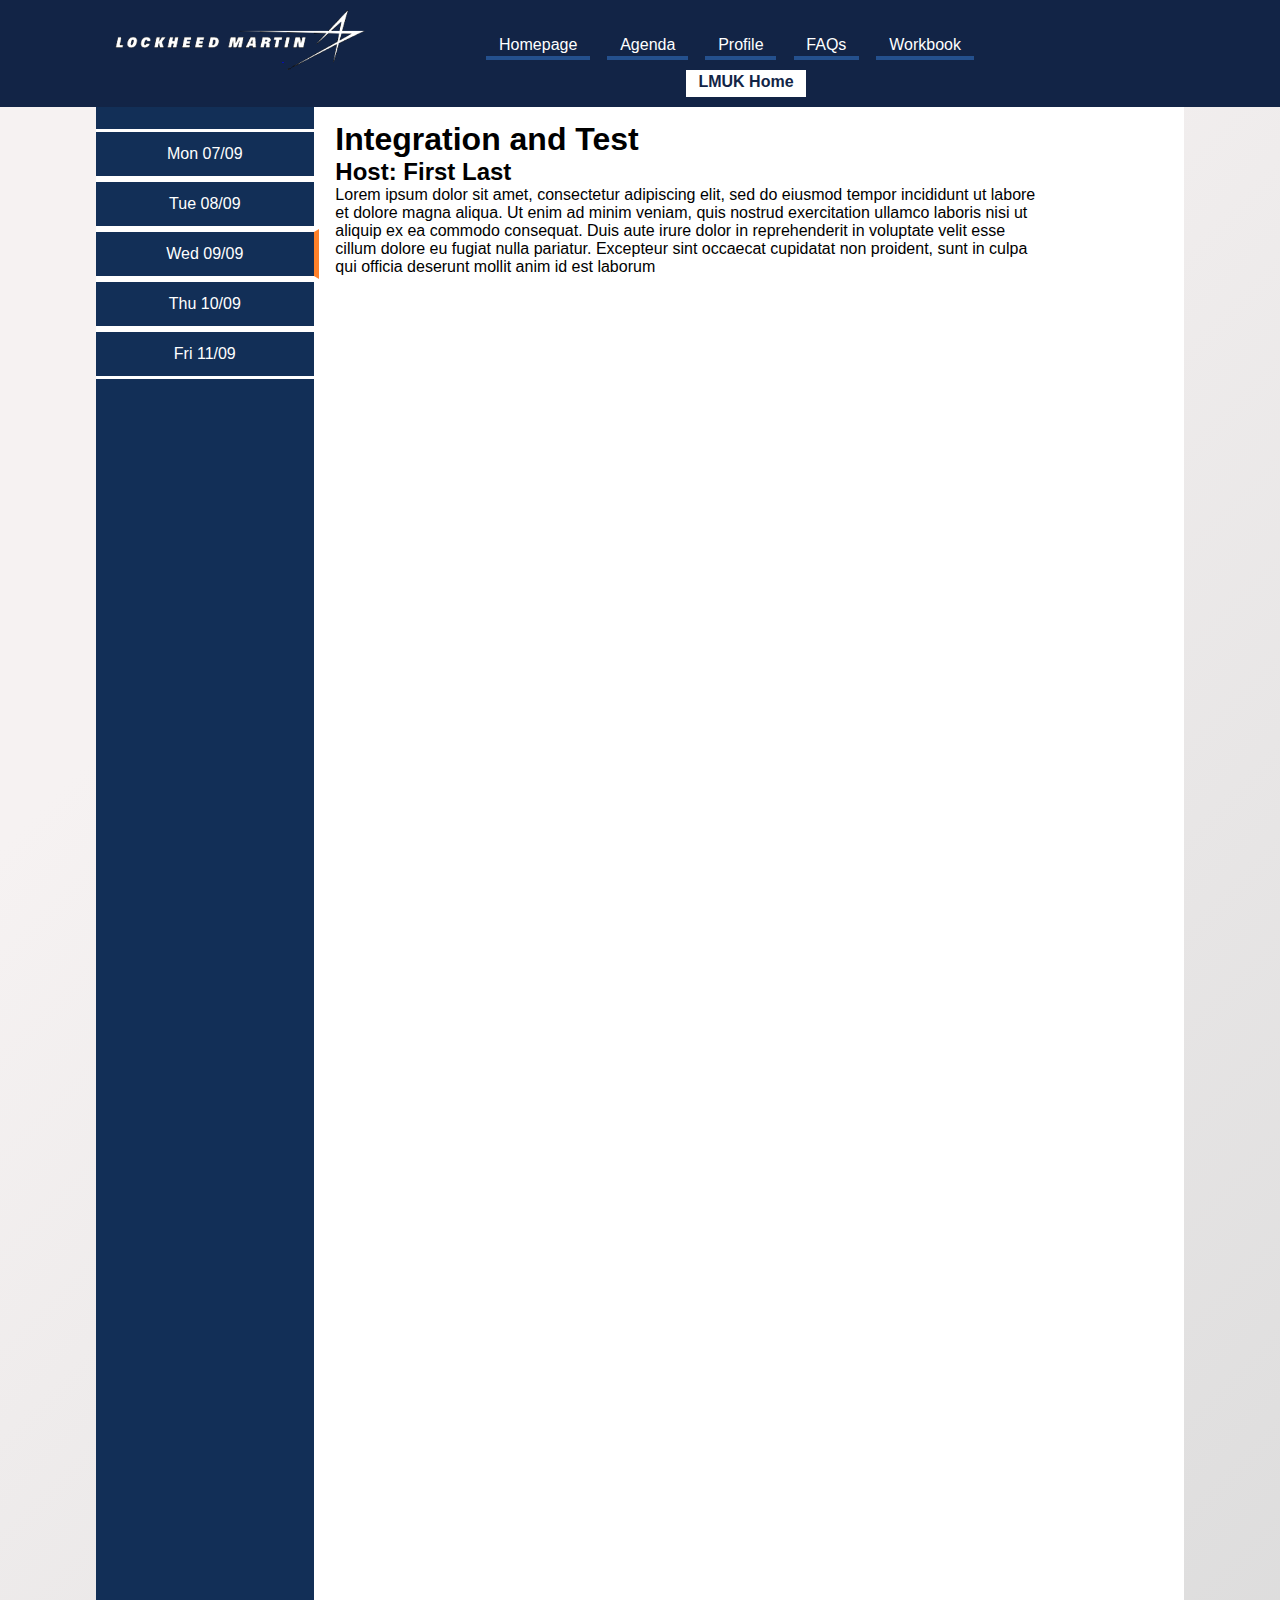
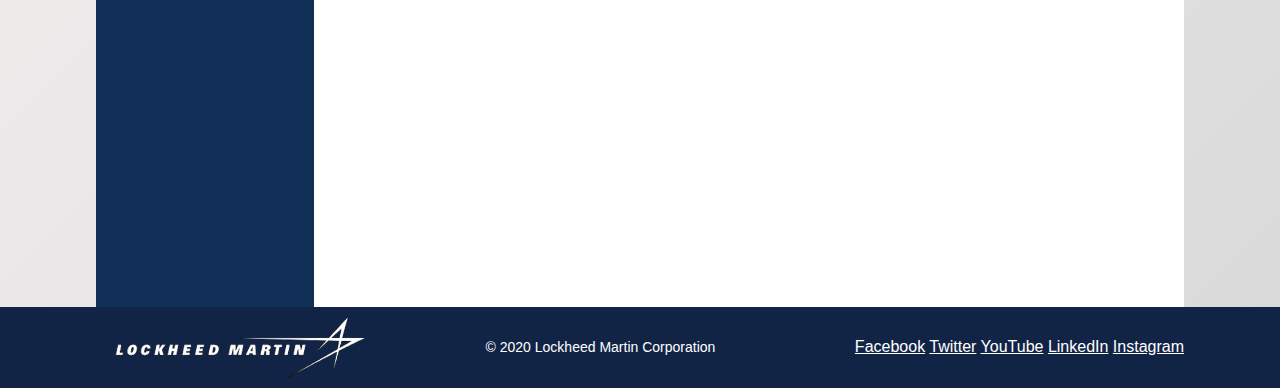
<file: agenda/day3.html>
<!DOCTYPE html>
<html lang="en">

<head>
    <meta charset="UTF-8">
    <meta name="viewport" content="width=device-width, initial-scale=1.0">
    <title>Day 3 - Wednesday 09/09</title>
    <link rel="stylesheet" href="../css/main.css">
</head>

<body>

    <div id="HeaderWrapper">

        <a href="" class="LMLogo">
            <img src="../imgs/lmlogo.png" alt="Lockheed Martin Logo" class="LMLogo">
        </a>

        <ul id="MenuList">
            <li class="MenuItem">
                <a href="../index.html" class="menulink">Homepage</a>
            </li>
            <li class="MenuItem">
                <a href="../agenda/day1.html" class="menulink">Agenda</a>
            </li>
            <li class="MenuItem">
                <a href="../profile.html" class="menulink">Profile</a>
            </li>
            <li class="MenuItem">
                <a href="../faqs.html" class="menulink">FAQs</a>
            </li>
            <li class="MenuItem">
                <a href="../workbook.html" class="menulink">Workbook</a>
            </li>
            <li class="LMUKItem">
                <a href="https://www.lockheedmartin.com/en-gb/index.html" class="lmuklink">LMUK Home</a>
            </li>
        </ul>

    </div>

    <div id="ContentWrapper">

        <div id="NavigationPane">
            <ul id="PageNav">
                <li class="PageNavItem">
                    <a href="day1.html" class="menulink">Mon 07/09</a>
                </li>
                <li class="PageNavItem">
                    <a href="day2.html" class="menulink">Tue 08/09</a>
                </li>
                <li id="ActivePage" class="PageNavItem">
                    <a href="day3.html" class="menulink">Wed 09/09</a>
                </li>
                <li class="PageNavItem">
                    <a href="day4.html" class="menulink">Thu 10/09</a>
                </li>
                <li class="PageNavItem">
                    <a href="day5.html" class="menulink">Fri 11/09</a>
                </li>
            </ul>
        </div>

        <section>
            <h1> Integration and Test</h1>
            <h2>Host: First Last</h2>
            <p1>Lorem ipsum dolor sit amet, consectetur adipiscing elit, sed do eiusmod tempor incididunt ut labore et
                dolore magna aliqua. Ut enim ad minim veniam, quis nostrud exercitation ullamco laboris nisi ut aliquip
                ex ea commodo consequat. Duis aute irure dolor in reprehenderit in voluptate velit esse cillum dolore eu
                fugiat nulla pariatur. Excepteur sint occaecat cupidatat non proident, sunt in culpa qui officia
                deserunt mollit anim id est laborum</p1>
        </section>

    </div>

    <div id="footer">

        <a href="" class="LMLogo">
            <img src="../imgs/lmlogo.png" alt="Lockheed Martin Logo" class="LMLogo">
        </a>

        <h3> © 2020 Lockheed Martin Corporation</h3>

        <links>
            <a href="https://www.facebook.com/lockheedmartin" class="social">Facebook</a>
            <a href="https://twitter.com/lockheedmartin" class="social">Twitter</a>
            <a href="https://www.youtube.com/user/LockheedMartinVideos" class="social">YouTube</a>
            <a href="https://www.linkedin.com/company/lockheed-martin" class="social">LinkedIn</a>
            <a href="https://www.instagram.com/lockheedmartin/" class="social">Instagram</a>
        </links>

    </div>

</body>

</html>
</file>
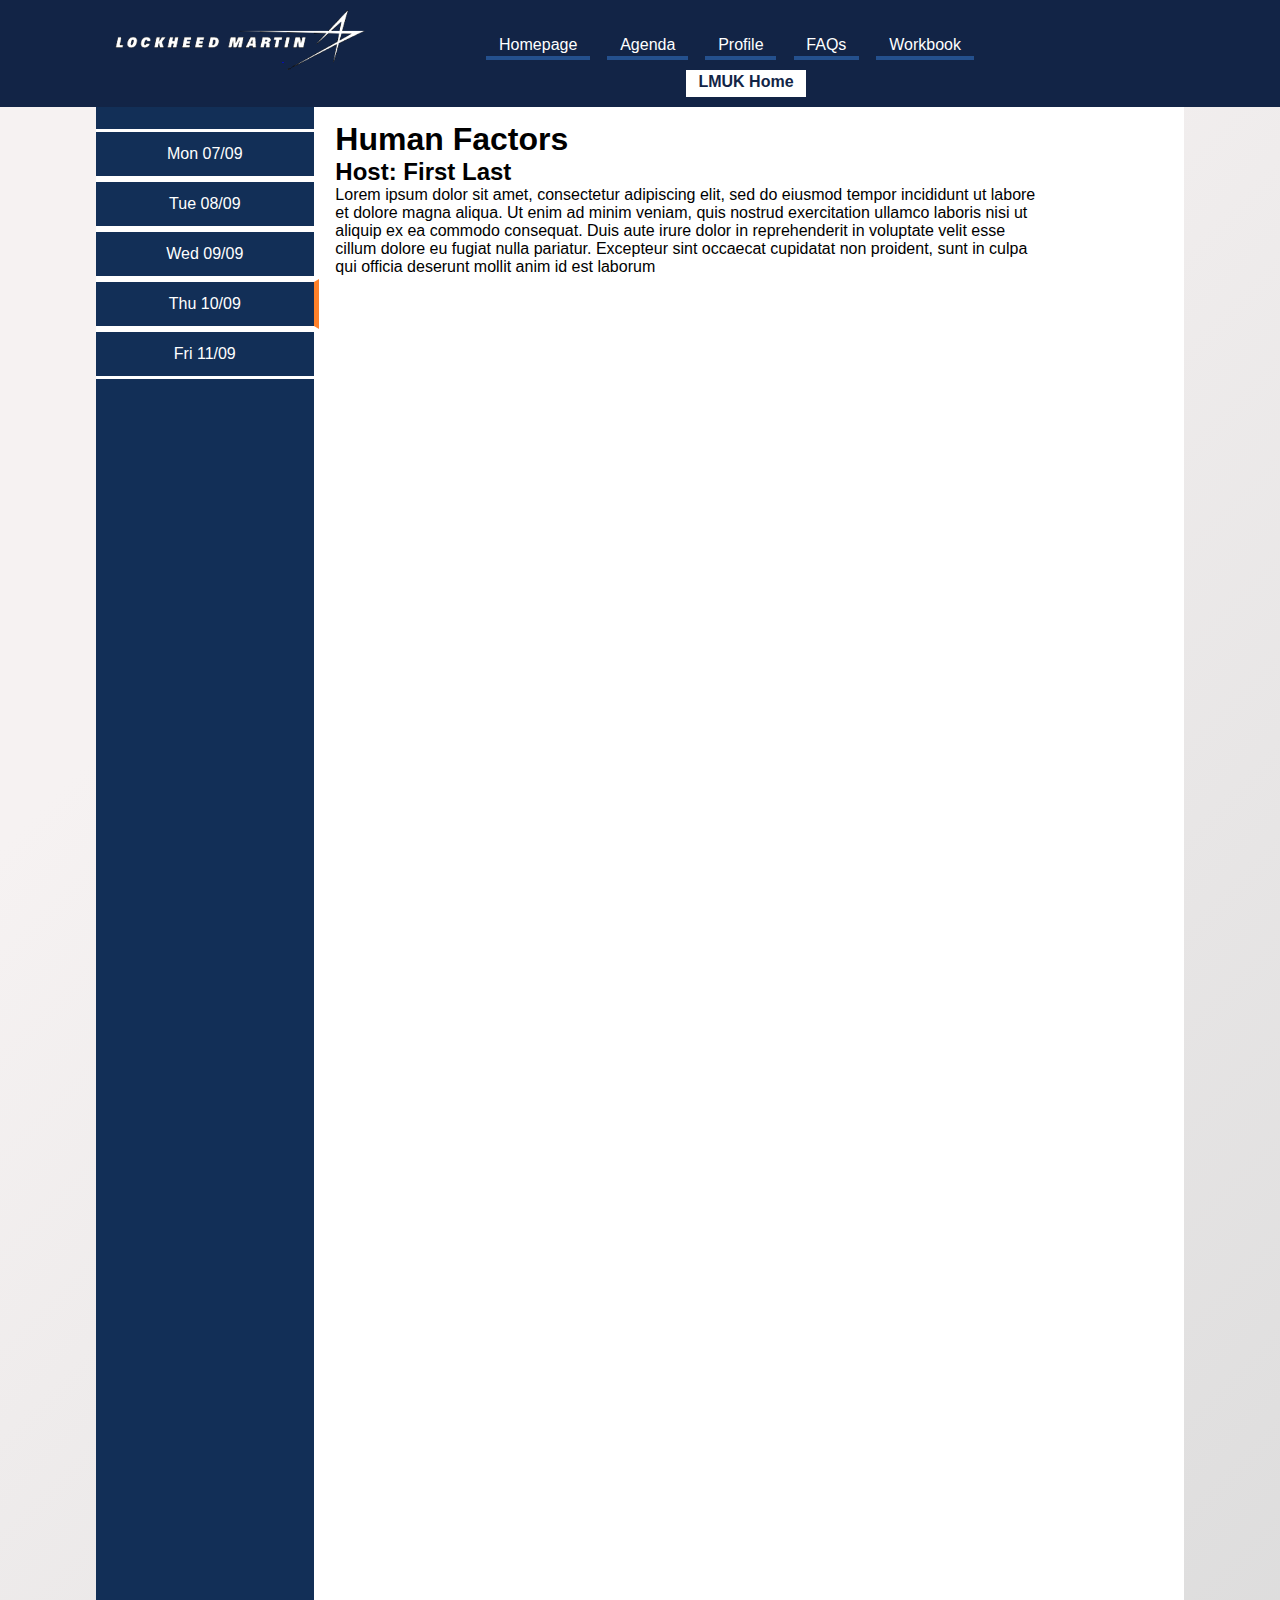
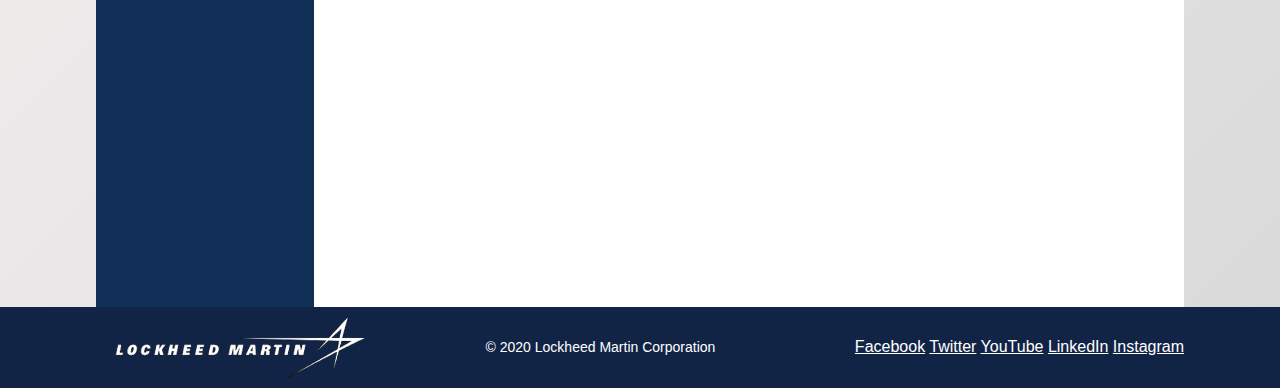
<file: agenda/day4.html>
<!DOCTYPE html>
<html lang="en">

<head>
    <meta charset="UTF-8">
    <meta name="viewport" content="width=device-width, initial-scale=1.0">
    <title>Day 4 - Thursday 10/09</title>
    <link rel="stylesheet" href="../css/main.css">
</head>

<body>

    <div id="HeaderWrapper">

        <a href="" class="LMLogo">
            <img src="../imgs/lmlogo.png" alt="Lockheed Martin Logo" class="LMLogo">
        </a>

        <ul id="MenuList">
            <li class="MenuItem">
                <a href="../index.html" class="menulink">Homepage</a>
            </li>
            <li class="MenuItem">
                <a href="../agenda/day1.html" class="menulink">Agenda</a>
            </li>
            <li class="MenuItem">
                <a href="../profile.html" class="menulink">Profile</a>
            </li>
            <li class="MenuItem">
                <a href="../faqs.html" class="menulink">FAQs</a>
            </li>
            <li class="MenuItem">
                <a href="../workbook.html" class="menulink">Workbook</a>
            </li>
            <li class="LMUKItem">
                <a href="https://www.lockheedmartin.com/en-gb/index.html" class="lmuklink">LMUK Home</a>
            </li>
        </ul>

    </div>

    <div id="ContentWrapper">

        <div id="NavigationPane">
            <ul id="PageNav">
                <li class="PageNavItem">
                    <a href="day1.html" class="menulink">Mon 07/09</a>
                </li>
                <li class="PageNavItem">
                    <a href="day2.html" class="menulink">Tue 08/09</a>
                </li>
                <li class="PageNavItem">
                    <a href="day3.html" class="menulink">Wed 09/09</a>
                </li>
                <li id="ActivePage" class="PageNavItem">
                    <a href="day4.html" class="menulink">Thu 10/09</a>
                </li>
                <li class="PageNavItem">
                    <a href="day5.html" class="menulink">Fri 11/09</a>
                </li>
            </ul>

        </div>

        <section>
            <h1> Human Factors</h1>
            <h2>Host: First Last</h2>
            <p1>Lorem ipsum dolor sit amet, consectetur adipiscing elit, sed do eiusmod tempor incididunt ut labore et
                dolore magna aliqua. Ut enim ad minim veniam, quis nostrud exercitation ullamco laboris nisi ut aliquip
                ex ea commodo consequat. Duis aute irure dolor in reprehenderit in voluptate velit esse cillum dolore eu
                fugiat nulla pariatur. Excepteur sint occaecat cupidatat non proident, sunt in culpa qui officia
                deserunt mollit anim id est laborum</p1>
        </section>

    </div>

    <div id="footer">

        <a href="" class="LMLogo">
            <img src="../imgs/lmlogo.png" alt="Lockheed Martin Logo" class="LMLogo">
        </a>

        <h3> © 2020 Lockheed Martin Corporation</h3>

        <links>
            <a href="https://www.facebook.com/lockheedmartin" class="social">Facebook</a>
            <a href="https://twitter.com/lockheedmartin" class="social">Twitter</a>
            <a href="https://www.youtube.com/user/LockheedMartinVideos" class="social">YouTube</a>
            <a href="https://www.linkedin.com/company/lockheed-martin" class="social">LinkedIn</a>
            <a href="https://www.instagram.com/lockheedmartin/" class="social">Instagram</a>
        </links>

    </div>

</body>

</html>
</file>
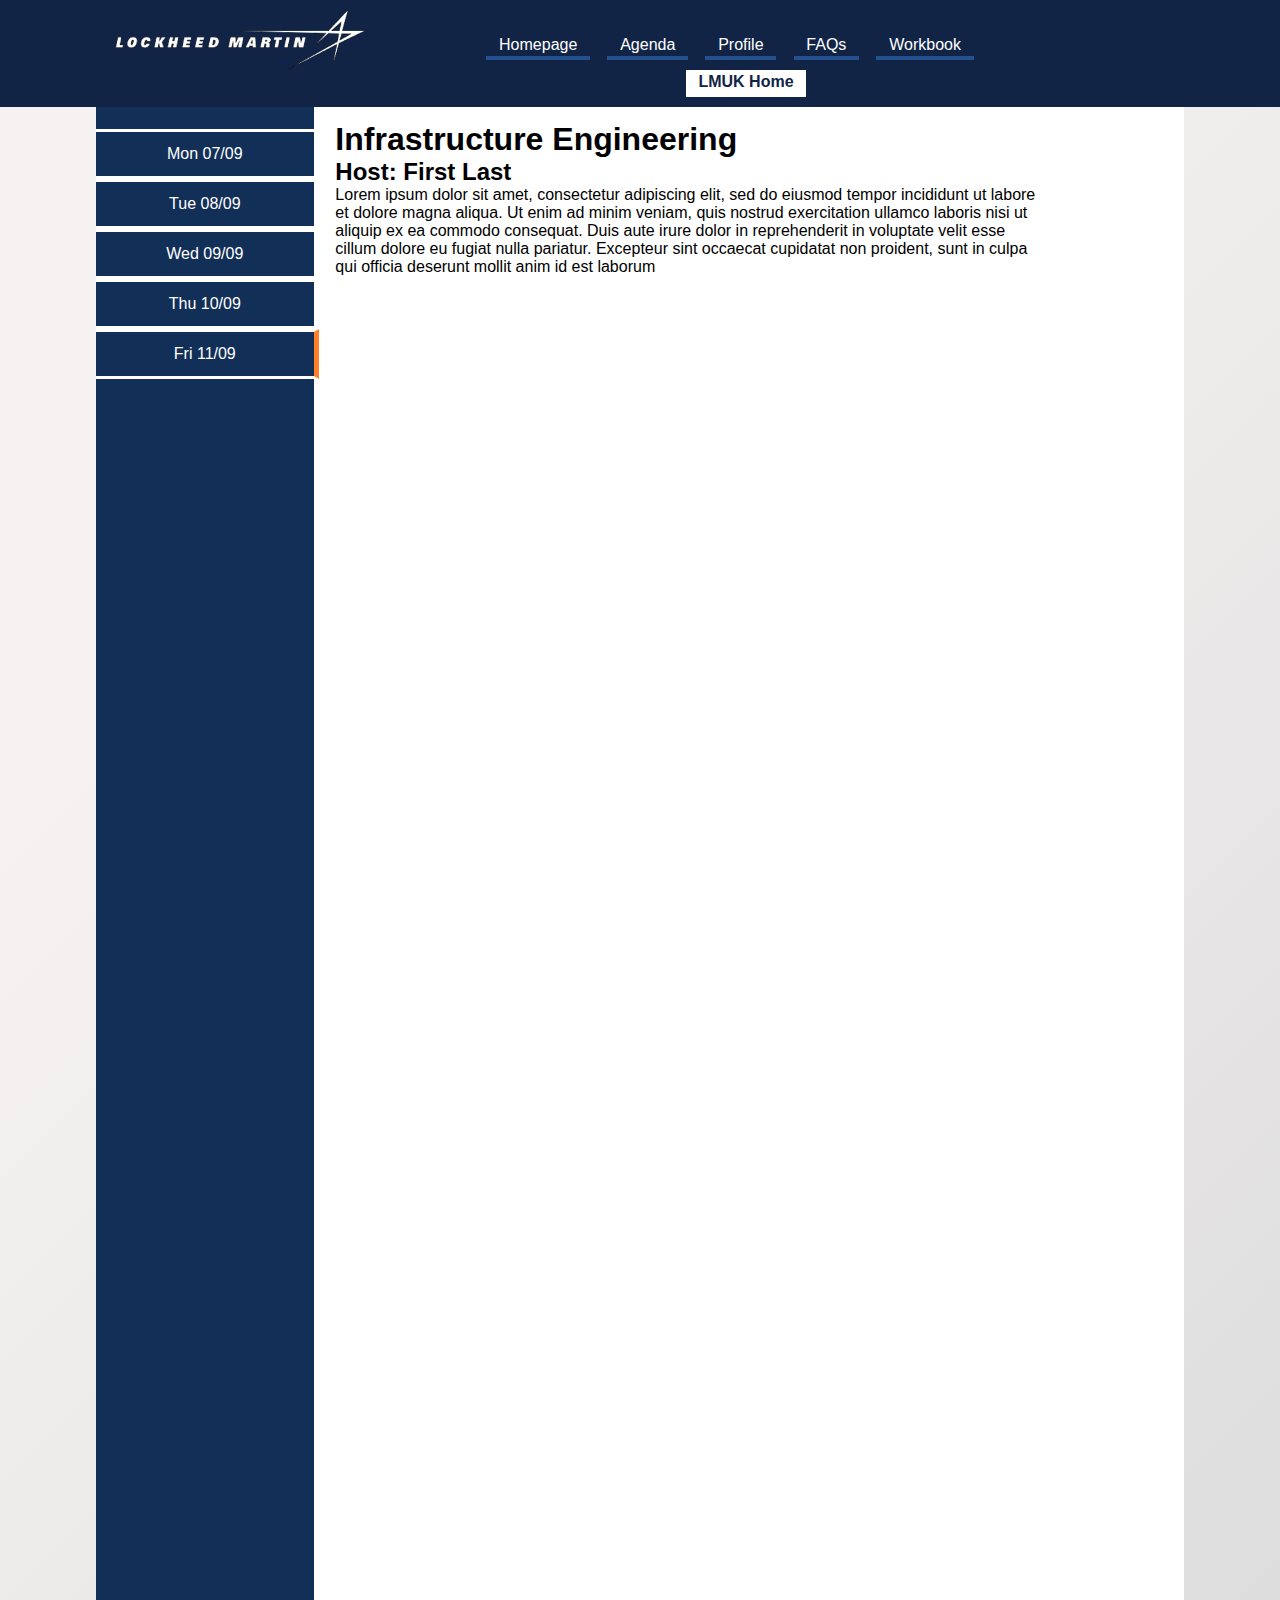
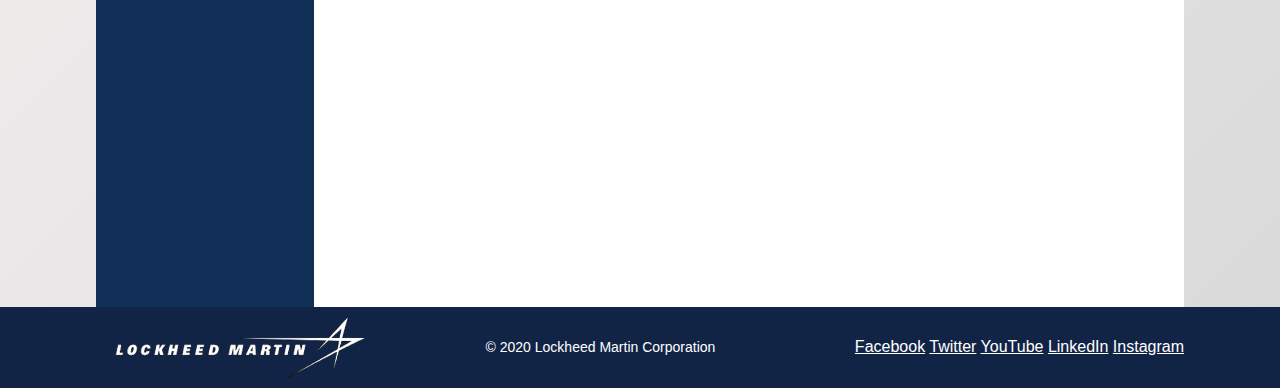
<file: agenda/day5.html>
<!DOCTYPE html>
<html lang="en">

<head>
    <meta charset="UTF-8">
    <meta name="viewport" content="width=device-width, initial-scale=1.0">
    <title>Day 5 - Friday 11/09</title>
    <link rel="stylesheet" href="../css/main.css">
</head>

<body>

    <div id="HeaderWrapper">

        <a href="" class="LMLogo">
            <img src="../imgs/lmlogo.png" alt="Lockheed Martin Logo" class="LMLogo">
        </a>

        <ul id="MenuList">
            <li class="MenuItem">
                <a href="../index.html" class="menulink">Homepage</a>
            </li>
            <li class="MenuItem">
                <a href="../agenda/day1.html" class="menulink">Agenda</a>
            </li>
            <li class="MenuItem">
                <a href="../profile.html" class="menulink">Profile</a>
            </li>
            <li class="MenuItem">
                <a href="../faqs.html" class="menulink">FAQs</a>
            </li>
            <li class="MenuItem">
                <a href="../workbook.html" class="menulink">Workbook</a>
            </li>
            <li class="LMUKItem">
                <a href="https://www.lockheedmartin.com/en-gb/index.html" class="lmuklink">LMUK Home</a>
            </li>
        </ul>

    </div>

    <div id="ContentWrapper">
        <div id="NavigationPane">
            <ul id="PageNav">
                <li class="PageNavItem">
                    <a href="day1.html" class="menulink">Mon 07/09</a>
                </li>
                <li class="PageNavItem">
                    <a href="day2.html" class="menulink">Tue 08/09</a>
                </li>
                <li class="PageNavItem">
                    <a href="day3.html" class="menulink">Wed 09/09</a>
                </li>
                <li class="PageNavItem">
                    <a href="day4.html" class="menulink">Thu 10/09</a>
                </li>
                <li id="ActivePage" class="PageNavItem">
                    <a href="day5.html" class="menulink">Fri 11/09</a>
                </li>
            </ul>

        </div>

        <section>
            <h1> Infrastructure Engineering</h1>
            <h2>Host: First Last</h2>
            <p1>Lorem ipsum dolor sit amet, consectetur adipiscing elit, sed do eiusmod tempor incididunt ut labore et
                dolore magna aliqua. Ut enim ad minim veniam, quis nostrud exercitation ullamco laboris nisi ut aliquip
                ex ea commodo consequat. Duis aute irure dolor in reprehenderit in voluptate velit esse cillum dolore eu
                fugiat nulla pariatur. Excepteur sint occaecat cupidatat non proident, sunt in culpa qui officia
                deserunt mollit anim id est laborum</p1>
        </section>

    </div>

    <div id="footer">

        <a href="" class="LMLogo">
            <img src="../imgs/lmlogo.png" alt="Lockheed Martin Logo" class="LMLogo">
        </a>

        <h3> © 2020 Lockheed Martin Corporation</h3>

        <links>
            <a href="https://www.facebook.com/lockheedmartin" class="social">Facebook</a>
            <a href="https://twitter.com/lockheedmartin" class="social">Twitter</a>
            <a href="https://www.youtube.com/user/LockheedMartinVideos" class="social">YouTube</a>
            <a href="https://www.linkedin.com/company/lockheed-martin" class="social">LinkedIn</a>
            <a href="https://www.instagram.com/lockheedmartin/" class="social">Instagram</a>
        </links>

    </div>

</body>

</html>
</file>
<file: css/main.css>
/* main styling */

* {
    margin: 0;
    border: 0;
    padding: 0;
    font-family: 'Segoe UI', Tahoma, Geneva, Verdana, sans-serif;
}

body {
    background-color: #d9d9d9;
    background-image: linear-gradient(315deg, #d9d9d9 0%, #f6f2f2 74%);
}

/* header and footer */

#footer {
    display: flex;
    justify-content: space-evenly;
    width: 100%;
    margin: 0 auto;
    padding: 10px 0px 10px 0px;
    background-color: rgb(18, 36, 70);
    overflow:hidden;
}

h3 {
    display: inline-block;
    margin: auto;
    font-size: 14px;
    font-weight: normal;
    color: white;
    text-align: center;
}

links {
    display: inline-block;
    margin: auto;
    margin-left: 0;
    margin-right: 7.5%;
}

.social {
    display: inline-block;
    text-decoration: none;
    color: white;
}

#HeaderWrapper {
    width: 100%;
    margin: 0 auto;
    padding: 10px 0px 10px 0px;
    background-color: rgb(18, 36, 70);
    overflow:hidden;
}

.LMLogo {
    max-width: 250px;
    float: left;
    margin-left: 7.5%;
}

#MenuList {
    text-align: center;
    display: inline-block;
    list-style-type: none;
    margin-left: 5%;
    margin-right: 7.5%;
    margin-top: 1%;
    width: 50%;
}

.MenuItem {
    text-decoration: none;
    display: inline-block;
    background: linear-gradient(to bottom, rgb(36,80,141) 0%, rgb(36,80,141) 100%);
    background-position: 0 100%;
    background-repeat: repeat-x;
    background-size: 4px 4px;
    color: white;
    padding-left: 2%;
    padding-right: 2%;
    padding-top: 0.5%;
    padding-bottom: 1%;
    text-decoration: none;
    transition: background-size 0.5s;
    margin-top: 1.5%;
    margin-left: 1%;
    margin-right: 1%;
}

.LMUKItem {
    font-weight: bold;
    text-decoration: none;
    background-position: 0 100%;
    background-size: 4px 4px;
    color: rgb(18, 36, 70);
    background-color: white;
    padding-left: 2%;
    padding-right: 2%;
    padding-top: 0.5%;
    padding-bottom: 1%;
    margin: auto;
    margin-top: 1.5%;
    margin-left: 5%;
    display: inline-block;
}

a.menulink:link {
    display: inline-block;
    width: 100%;
    height: 100%;
    text-decoration: none;
    color: white;
}

a.menulink:visited {
    text-decoration: none;
    color: white;
}

a.lmuklink:link {
    text-decoration: none;
    color: rgb(18, 36, 70);
}

a.lmuklink:visited {
    text-decoration: none;
    color: rgb(18, 36, 70);
}

.MenuItem:hover {
    background-size: 4px 50px;
}

.LMUKItem:hover {
    background-color: grey;
    color: white;
}

/* page side navigation bars */

#NavigationPane {
    background-color:rgb(18,47,87);
    width: 20%;
    min-height: 100vh;
    height: 200vh;
    margin-right: 1%;
    float: left;
}

#ProfilePhoto {
    width: 95%;
    margin: auto;
    display: block;
    margin-top: 16%;
    margin-bottom: 16%;
}

#PageNav {
    margin:0;
    margin-top: 10%;
    width: 100%;
}

.PageNavItem {
    border-top: solid white;
    border-bottom: solid white;
    padding-top: 6%;
    padding-bottom: 6%;
    width: 100%;
    color: white;
    text-align: center;
}

.PageNavItem:hover {
    border-right: 5px solid rgb(255,173,89);
}

#Feed {
    background-color:rgb(18,47,87);
    width: 30%;
    min-height: 100%;
    margin-right: 1%;
    height: 100vh;
    margin-bottom: 2%;
    float: right;
}

aside {
    color: white;
    margin: 5%;
}

table {
    border-collapse: collapse;
    color: white;
    margin: auto;
    margin-bottom: 5%; 
    width: 95%;
  }

  table td {
    border: solid white; 
    padding: 1%;
  }

  table tr:first-child td {
    border-top: 0;
  }

  table tr td:first-child {
    border-left: 0;
  }

  table tr:last-child td {
    border-bottom: 0;
  }

  table tr td:last-child {
    border-right: 0;
  }

/* page content */

#ContentWrapper {
    width: 85%;
    min-height: 100vh;
    background-color: white;
    margin: auto;
    overflow: hidden;
}

.ProfileDetails {
    width: 75% !important;
    margin-top: 1%;
    margin-bottom: 1%;
}

section {
    color: black;
    float: left;
    width: 65%;
    margin-left: 1%;
    margin-right: 1%;
    margin-bottom: 2%;
}

h1 {
    margin-top: 2%;
    font-size: 2em;
}

form input[type=textarea] {
    vertical-align: text-top;
    border: 1px solid grey;
    padding-bottom: 5%;
    width: 100%;
    margin-bottom: 0.5%;
}

article {
    display: block;
    border-bottom: solid grey;
    margin: auto;
    margin-bottom: 1%;
    margin-left: 1%;
    margin-right: 1%;
    padding-bottom: 1%;
}

form input[type=submit] {
    background-color: rgb(255,129,42);
    width: 20%;
    padding-top: 2px;
    padding-bottom: 2px;
    margin-bottom: 1%;
    margin-left: 1%;
    color: white;
    font-weight: 700;
    font-size: 20px;
}

form input[type=submit]:hover {
    background-color: rgb(255,173,89);
}

#TitleWrapper {
    width: 100%;
    background-color: rgb(18,47,87);
}

#TitleMessage {
    color: white; 
    margin-top: 2%;
    margin-bottom: 1%;
    margin-left: 1%;
    padding: 15px;
}

#ActivePage {
    border-right: 5px solid rgb(255,129,42);
    color: white !important;
}

/*Carousel*/

.effect.slide {
    width: 90%;
    margin: auto;
    margin-top: 5%;
    margin-bottom: 0;
}

.slide img {
    width: 100%;
    margin: auto;
}

.circles-container {
    text-align: center;
}

span {
    border-radius: 50%;
    border: solid 1px grey;
    height: 7.5px;
    width: 7.5px;
    background-color:white;
    display: inline-block;
    transition: all 0.4s linear;
}

.ActiveSlide {
    background-color: rgb(255,129,42);
}

/* responsive design for displays <= 980px */

@media (max-width: 980px) {

    #MenuList {
            margin: auto;
            display: block;
            max-width: 55%;
    }

    #footer {
        display: block;
    }

.LMLogo {
    float: none;
    max-width: 250px;
    margin: auto;
    display: block;
    }

    h3 {
        float: none;
        display: block;
        margin: auto;
        width: 100%;
        text-align: center;
        padding-top: 3%;
        padding-bottom: 3%;
    }

    links {
        float: none;
        padding-top: 3%;
        padding-bottom: 3%;
        display: block;
        margin: auto;
        width: 100%;
        text-align: center;
    }

    .LMUKItem {
        margin-left: 0;
    }

#ContentWrapper {
    width: 100%;
    min-height: 100vh;
}

}

/* responsive design for displays <= 480px */

@media (max-width: 480px) {

    #ProfilePhoto {
        width: 70%;
        margin: auto;
        display: block;
        margin-top: 5%;
        margin-bottom: 5%;
    }

    #ContentWrapper {
        width: 100%;
        min-height: 100vh;
    }

    #MenuList {
        text-align: left;
        max-width: 75%;
        width: 75%;
    }

    #Feed {
        width: 100%;
        height: auto;
        display: block;
        margin-right: 0;
        margin-top: 1%;
    }

    section {
        width: 100%;
        margin-left: 3%;
        margin-right: 3%;
    }
    
    #NavigationPane {
        width: 100%;
        min-height: 0;
        height: auto;
        display: block;
        padding-top: 2%;
        padding-bottom: 2%;
        margin-top: 2%;
    }
    
    #PageNav {
        margin:0;
        margin-top: 0.5%;
        width: 100%;
    }
    
    .PageNavItem {
        border-top: solid white;
        border-bottom: solid white;
        padding-top: 2%;
        padding-bottom: 2%;
        width: 100%;
        color: white;
        text-align: center;
    }

    .PageNavItem:hover {
        border-top: 2px solid rgb(255,129,42);
        border-bottom: 2px solid rgb(255,129,42);
    }

    #ActivePage {
        border-top: 2px solid rgb(255,129,42);
        border-bottom: 2px solid rgb(255,129,42);
        color: white !important;
    }

    .MenuItem {
        display: block;
    }
    
    .LMUKItem {
        color: rgb(18, 36, 70);
        background-color: white;
        margin-left: 1%;
        margin-top: 1.5%;
    }

    .ProfileDetails {
        width: 98% !important;
        margin: 1%;
    }

}
</file>
